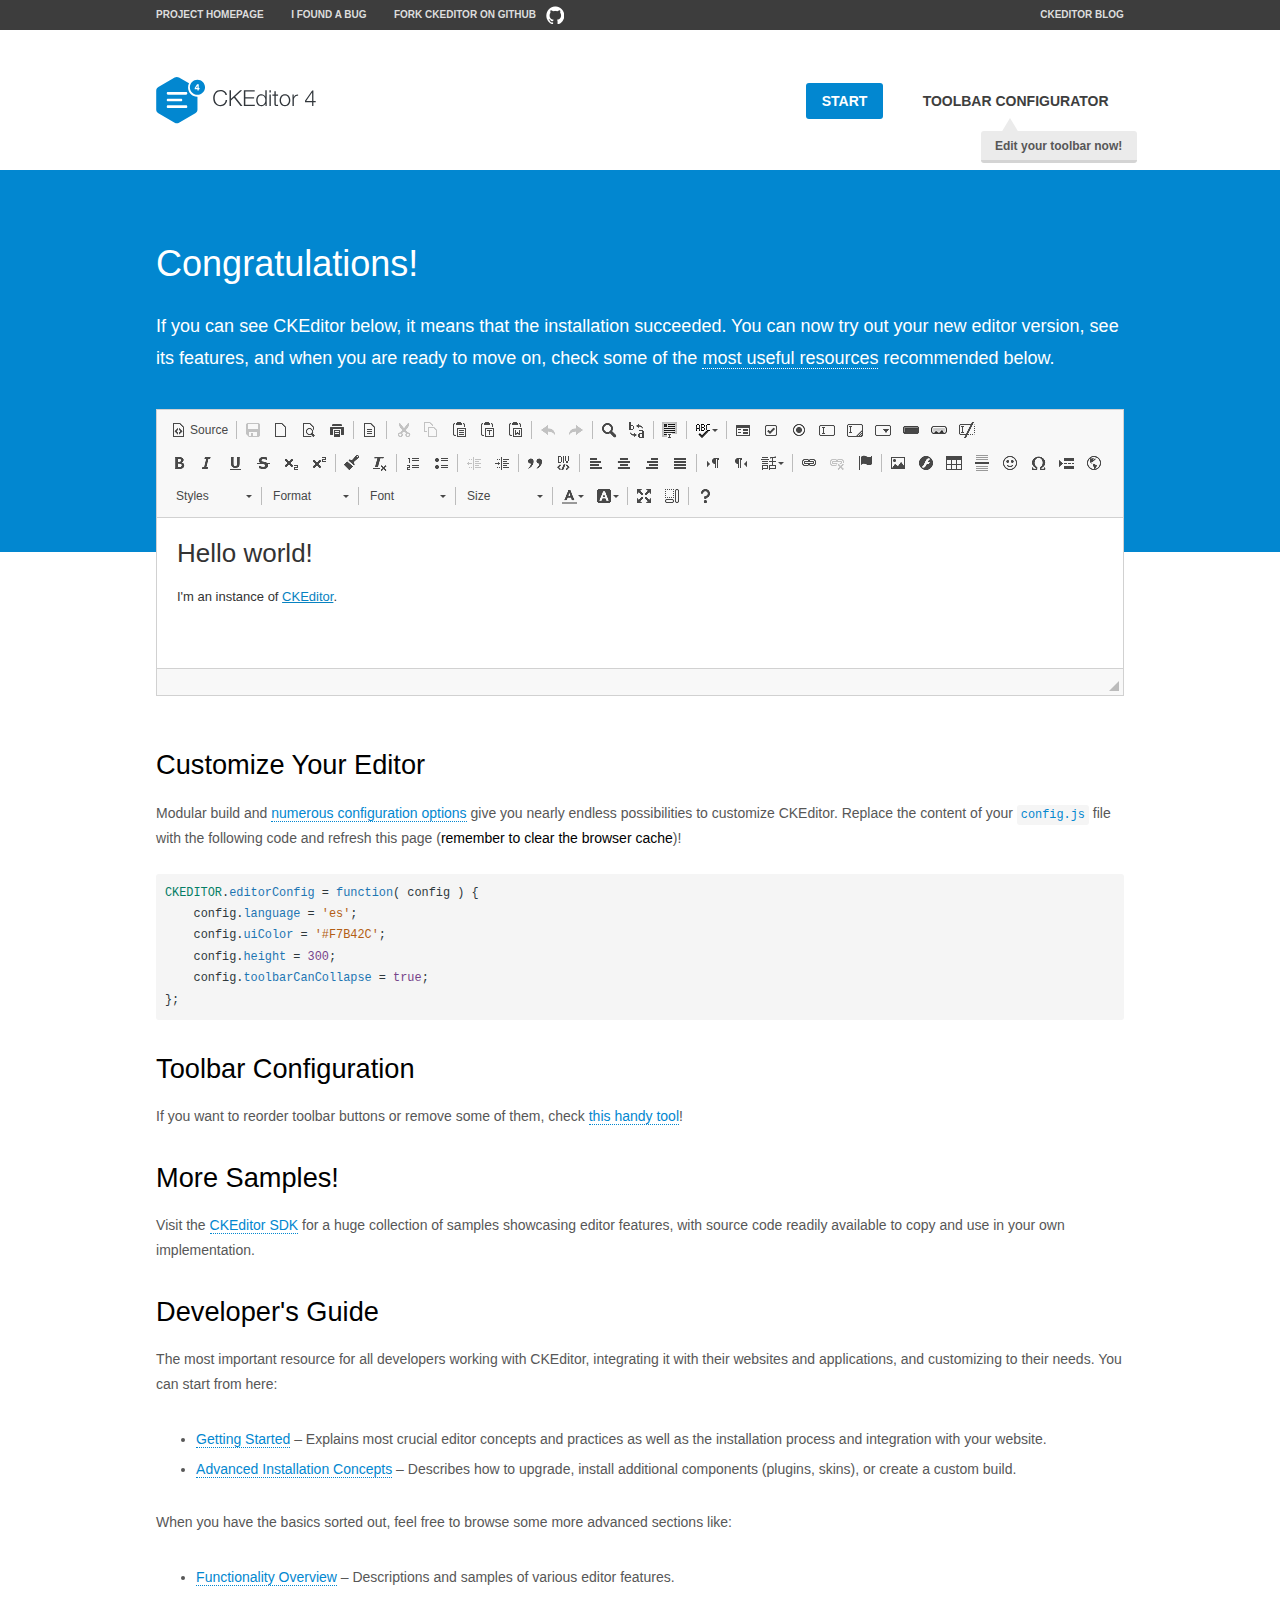
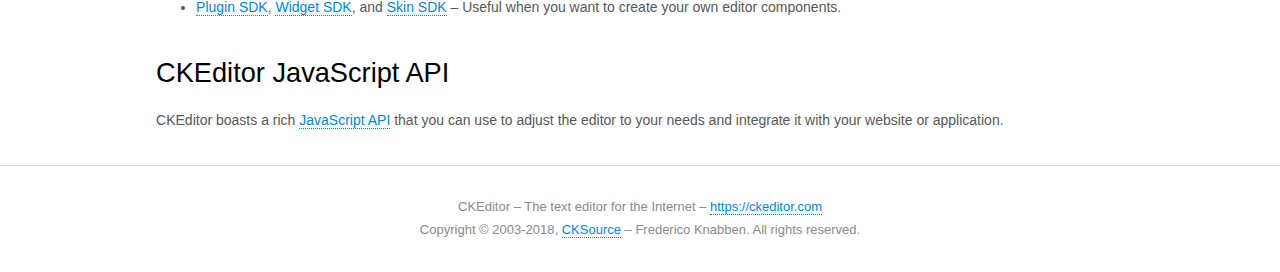
<file: assets/plugin/ckeditor/samples/index.html>
<!DOCTYPE html>
<!--
Copyright (c) 2003-2018, CKSource - Frederico Knabben. All rights reserved.
For licensing, see LICENSE.md or https://ckeditor.com/legal/ckeditor-oss-license
-->
<html>
<head>
	<meta charset="utf-8">
	<title>CKEditor Sample</title>
	<script src="../ckeditor.js"></script>
	<script src="js/sample.js"></script>
	<link rel="stylesheet" href="css/samples.css">
	<link rel="stylesheet" href="toolbarconfigurator/lib/codemirror/neo.css">
</head>
<body id="main">

<nav class="navigation-a">
	<div class="grid-container">
		<ul class="navigation-a-left grid-width-70">
			<li><a href="https://ckeditor.com/ckeditor-4/">Project Homepage</a></li>
			<li><a href="https://github.com/ckeditor/ckeditor-dev/issues">I found a bug</a></li>
			<li><a href="http://github.com/ckeditor/ckeditor-dev" class="icon-pos-right icon-navigation-a-github">Fork CKEditor on GitHub</a></li>
		</ul>
		<ul class="navigation-a-right grid-width-30">
			<li><a href="https://ckeditor.com/blog/">CKEditor Blog</a></li>
		</ul>
	</div>
</nav>

<header class="header-a">
	<div class="grid-container">
		<h1 class="header-a-logo grid-width-30">
			<a href="index.html"><img src="img/logo.svg" onerror="this.src='img/logo.png'; this.onerror=null;" alt="CKEditor Sample"></a>
		</h1>

		<nav class="navigation-b grid-width-70">
			<ul>
				<li><a href="index.html" class="button-a button-a-background">Start</a></li>
				<li><a href="toolbarconfigurator/index.html" class="button-a">Toolbar configurator <span class="balloon-a balloon-a-nw">Edit your toolbar now!</span></a></li>
			</ul>
		</nav>
	</div>
</header>

<main>
	<div class="adjoined-top">
		<div class="grid-container">
			<div class="content grid-width-100">
				<h1>Congratulations!</h1>
				<p>
					If you can see CKEditor below, it means that the installation succeeded.
					You can now try out your new editor version, see its features, and when you are ready to move on, check some of the <a href="#sample-customize">most useful resources</a> recommended below.
				</p>
			</div>
		</div>
	</div>
	<div class="adjoined-bottom">
		<div class="grid-container">
			<div class="grid-width-100">
				<div id="editor">
					<h1>Hello world!</h1>
					<p>I'm an instance of <a href="https://ckeditor.com">CKEditor</a>.</p>
				</div>
			</div>
		</div>
	</div>

	<div class="grid-container">
		<div class="content grid-width-100">
			<section id="sample-customize">
				<h2>Customize Your Editor</h2>
				<p>Modular build and <a href="https://docs.ckeditor.com/ckeditor4/docs/#!/guide/dev_configuration">numerous configuration options</a> give you nearly endless possibilities to customize CKEditor. Replace the content of your <code><a href="../config.js">config.js</a></code> file with the following code and refresh this page (<strong>remember to clear the browser cache</strong>)!</p>
		<pre class="cm-s-neo CodeMirror"><code><span style="padding-right: 0.1px;"><span class="cm-variable">CKEDITOR</span>.<span class="cm-property">editorConfig</span> <span class="cm-operator">=</span> <span class="cm-keyword">function</span>( <span class="cm-def">config</span> ) {</span>
<span style="padding-right: 0.1px;"><span class="cm-tab">	</span><span class="cm-variable-2">config</span>.<span class="cm-property">language</span> <span class="cm-operator">=</span> <span class="cm-string">'es'</span>;</span>
<span style="padding-right: 0.1px;"><span class="cm-tab">	</span><span class="cm-variable-2">config</span>.<span class="cm-property">uiColor</span> <span class="cm-operator">=</span> <span class="cm-string">'#F7B42C'</span>;</span>
<span style="padding-right: 0.1px;"><span class="cm-tab">	</span><span class="cm-variable-2">config</span>.<span class="cm-property">height</span> <span class="cm-operator">=</span> <span class="cm-number">300</span>;</span>
<span style="padding-right: 0.1px;"><span class="cm-tab">	</span><span class="cm-variable-2">config</span>.<span class="cm-property">toolbarCanCollapse</span> <span class="cm-operator">=</span> <span class="cm-atom">true</span>;</span>
<span style="padding-right: 0.1px;">};</span></code></pre>
			</section>

			<section>
				<h2>Toolbar Configuration</h2>
				<p>If you want to reorder toolbar buttons or remove some of them, check <a href="toolbarconfigurator/index.html">this handy tool</a>!</p>
			</section>

			<section>
				<h2>More Samples!</h2>
				<p>Visit the <a href="https://sdk.ckeditor.com">CKEditor SDK</a> for a huge collection of samples showcasing editor features, with source code readily available to copy and use in your own implementation.</p>
			</section>

			<section>
				<h2>Developer's Guide</h2>
				<p>The most important resource for all developers working with CKEditor, integrating it with their websites and applications, and customizing to their needs. You can start from here:</p>
				<ul>
					<li><a href="https://docs.ckeditor.com/ckeditor4/docs/#!/guide/dev_installation">Getting Started</a> &ndash; Explains most crucial editor concepts and practices as well as the installation process and integration with your website.</li>
					<li><a href="https://docs.ckeditor.com/ckeditor4/docs/#!/guide/dev_advanced_installation">Advanced Installation Concepts</a> &ndash; Describes how to upgrade, install additional components (plugins, skins), or create a custom build.</li>
				</ul>
					<p>When you have the basics sorted out, feel free to browse some more advanced sections like:</p>
				<ul>
					<li><a href="https://docs.ckeditor.com/ckeditor4/docs/#!/guide/dev_features">Functionality Overview</a> &ndash; Descriptions and samples of various editor features.</li>
					<li><a href="https://docs.ckeditor.com/ckeditor4/docs/#!/guide/plugin_sdk_intro">Plugin SDK</a>, <a href="https://docs.ckeditor.com/ckeditor4/docs/#!/guide/widget_sdk_intro">Widget SDK</a>, and <a href="https://docs.ckeditor.com/ckeditor4/docs/#!/guide/skin_sdk_intro">Skin SDK</a> &ndash; Useful when you want to create your own editor components.</li>
				</ul>
			</section>

			<section>
				<h2>CKEditor JavaScript API</h2>
				<p>CKEditor boasts a rich <a href="https://docs.ckeditor.com/ckeditor4/docs/#!/api">JavaScript API</a> that you can use to adjust the editor to your needs and integrate it with your website or application.</p>
			</section>
		</div>
	</div>
</main>

<footer class="footer-a grid-container">
	<div class="grid-container">
		<p class="grid-width-100">
			CKEditor &ndash; The text editor for the Internet &ndash; <a class="samples" href="https://ckeditor.com/">https://ckeditor.com</a>
		</p>
		<p class="grid-width-100" id="copy">
			Copyright &copy; 2003-2018, <a class="samples" href="https://cksource.com/">CKSource</a> &ndash; Frederico Knabben. All rights reserved.
		</p>
	</div>
</footer>
<script>
	initSample();
</script>

</body>
</html>
</file>
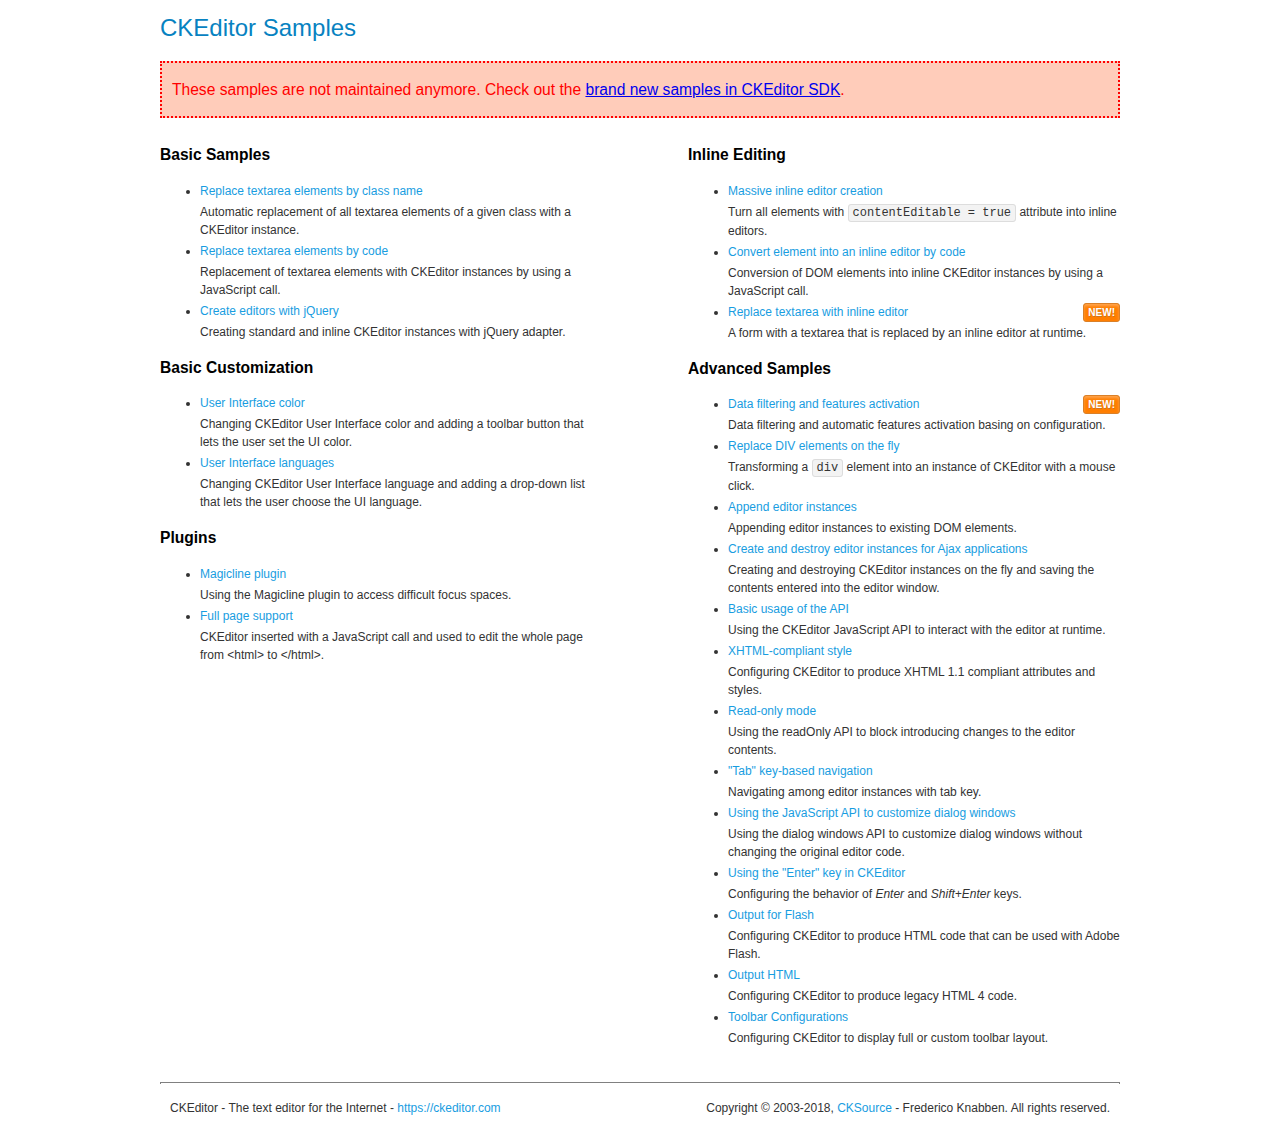
<file: assets/plugin/ckeditor/samples/old/index.html>
<!DOCTYPE html>
<!--
Copyright (c) 2003-2018, CKSource - Frederico Knabben. All rights reserved.
For licensing, see LICENSE.md or https://ckeditor.com/legal/ckeditor-oss-license
-->
<html>
<head>
	<meta charset="utf-8">
	<title>CKEditor Samples</title>
	<link rel="stylesheet" href="sample.css">
</head>
<body>
	<h1 class="samples">
		CKEditor Samples
	</h1>
	<div class="warning deprecated">
		These samples are not maintained anymore. Check out the <a href="https://sdk.ckeditor.com/">brand new samples in CKEditor SDK</a>.
	</div>
	<div class="twoColumns">
		<div class="twoColumnsLeft">
			<h2 class="samples">
				Basic Samples
			</h2>
			<dl class="samples">
				<dt><a class="samples" href="replacebyclass.html">Replace textarea elements by class name</a></dt>
				<dd>Automatic replacement of all textarea elements of a given class with a CKEditor instance.</dd>

				<dt><a class="samples" href="replacebycode.html">Replace textarea elements by code</a></dt>
				<dd>Replacement of textarea elements with CKEditor instances by using a JavaScript call.</dd>

				<dt><a class="samples" href="jquery.html">Create editors with jQuery</a></dt>
				<dd>Creating standard and inline CKEditor instances with jQuery adapter.</dd>
			</dl>

			<h2 class="samples">
				Basic Customization
			</h2>
			<dl class="samples">
				<dt><a class="samples" href="uicolor.html">User Interface color</a></dt>
				<dd>Changing CKEditor User Interface color and adding a toolbar button that lets the user set the UI color.</dd>

				<dt><a class="samples" href="uilanguages.html">User Interface languages</a></dt>
				<dd>Changing CKEditor User Interface language and adding a drop-down list that lets the user choose the UI language.</dd>
			</dl>


			<h2 class="samples">Plugins</h2>
<dl class="samples">
<dt><a class="samples" href="magicline/magicline.html">Magicline plugin</a></dt>
<dd>Using the Magicline plugin to access difficult focus spaces.</dd>

<dt><a class="samples" href="wysiwygarea/fullpage.html">Full page support</a></dt>
<dd>CKEditor inserted with a JavaScript call and used to edit the whole page from &lt;html&gt; to &lt;/html&gt;.</dd>
</dl>
		</div>
		<div class="twoColumnsRight">
			<h2 class="samples">
				Inline Editing
			</h2>
			<dl class="samples">
				<dt><a class="samples" href="inlineall.html">Massive inline editor creation</a></dt>
				<dd>Turn all elements with <code>contentEditable = true</code> attribute into inline editors.</dd>

				<dt><a class="samples" href="inlinebycode.html">Convert element into an inline editor by code</a></dt>
				<dd>Conversion of DOM elements into inline CKEditor instances by using a JavaScript call.</dd>

				<dt><a class="samples" href="inlinetextarea.html">Replace textarea with inline editor</a> <span class="new">New!</span></dt>
				<dd>A form with a textarea that is replaced by an inline editor at runtime.</dd>

				
			</dl>

			<h2 class="samples">
				Advanced Samples
			</h2>
			<dl class="samples">
				<dt><a class="samples" href="datafiltering.html">Data filtering and features activation</a> <span class="new">New!</span></dt>
				<dd>Data filtering and automatic features activation basing on configuration.</dd>

				<dt><a class="samples" href="divreplace.html">Replace DIV elements on the fly</a></dt>
				<dd>Transforming a <code>div</code> element into an instance of CKEditor with a mouse click.</dd>

				<dt><a class="samples" href="appendto.html">Append editor instances</a></dt>
				<dd>Appending editor instances to existing DOM elements.</dd>

				<dt><a class="samples" href="ajax.html">Create and destroy editor instances for Ajax applications</a></dt>
				<dd>Creating and destroying CKEditor instances on the fly and saving the contents entered into the editor window.</dd>

				<dt><a class="samples" href="api.html">Basic usage of the API</a></dt>
				<dd>Using the CKEditor JavaScript API to interact with the editor at runtime.</dd>

				<dt><a class="samples" href="xhtmlstyle.html">XHTML-compliant style</a></dt>
				<dd>Configuring CKEditor to produce XHTML 1.1 compliant attributes and styles.</dd>

				<dt><a class="samples" href="readonly.html">Read-only mode</a></dt>
				<dd>Using the readOnly API to block introducing changes to the editor contents.</dd>

				<dt><a class="samples" href="tabindex.html">"Tab" key-based navigation</a></dt>
				<dd>Navigating among editor instances with tab key.</dd>


				
<dt><a class="samples" href="dialog/dialog.html">Using the JavaScript API to customize dialog windows</a></dt>
<dd>Using the dialog windows API to customize dialog windows without changing the original editor code.</dd>

<dt><a class="samples" href="enterkey/enterkey.html">Using the &quot;Enter&quot; key in CKEditor</a></dt>
<dd>Configuring the behavior of <em>Enter</em> and <em>Shift+Enter</em> keys.</dd>

<dt><a class="samples" href="htmlwriter/outputforflash.html">Output for Flash</a></dt>
<dd>Configuring CKEditor to produce HTML code that can be used with Adobe Flash.</dd>

<dt><a class="samples" href="htmlwriter/outputhtml.html">Output HTML</a></dt>
<dd>Configuring CKEditor to produce legacy HTML 4 code.</dd>

<dt><a class="samples" href="toolbar/toolbar.html">Toolbar Configurations</a></dt>
<dd>Configuring CKEditor to display full or custom toolbar layout.</dd>

			</dl>
		</div>
	</div>
	<div id="footer">
		<hr>
		<p>
			CKEditor - The text editor for the Internet - <a class="samples" href="https://ckeditor.com/">https://ckeditor.com</a>
		</p>
		<p id="copy">
			Copyright &copy; 2003-2018, <a class="samples" href="https://cksource.com/">CKSource</a> - Frederico Knabben. All rights reserved.
		</p>
	</div>
</body>
</html>
</file>
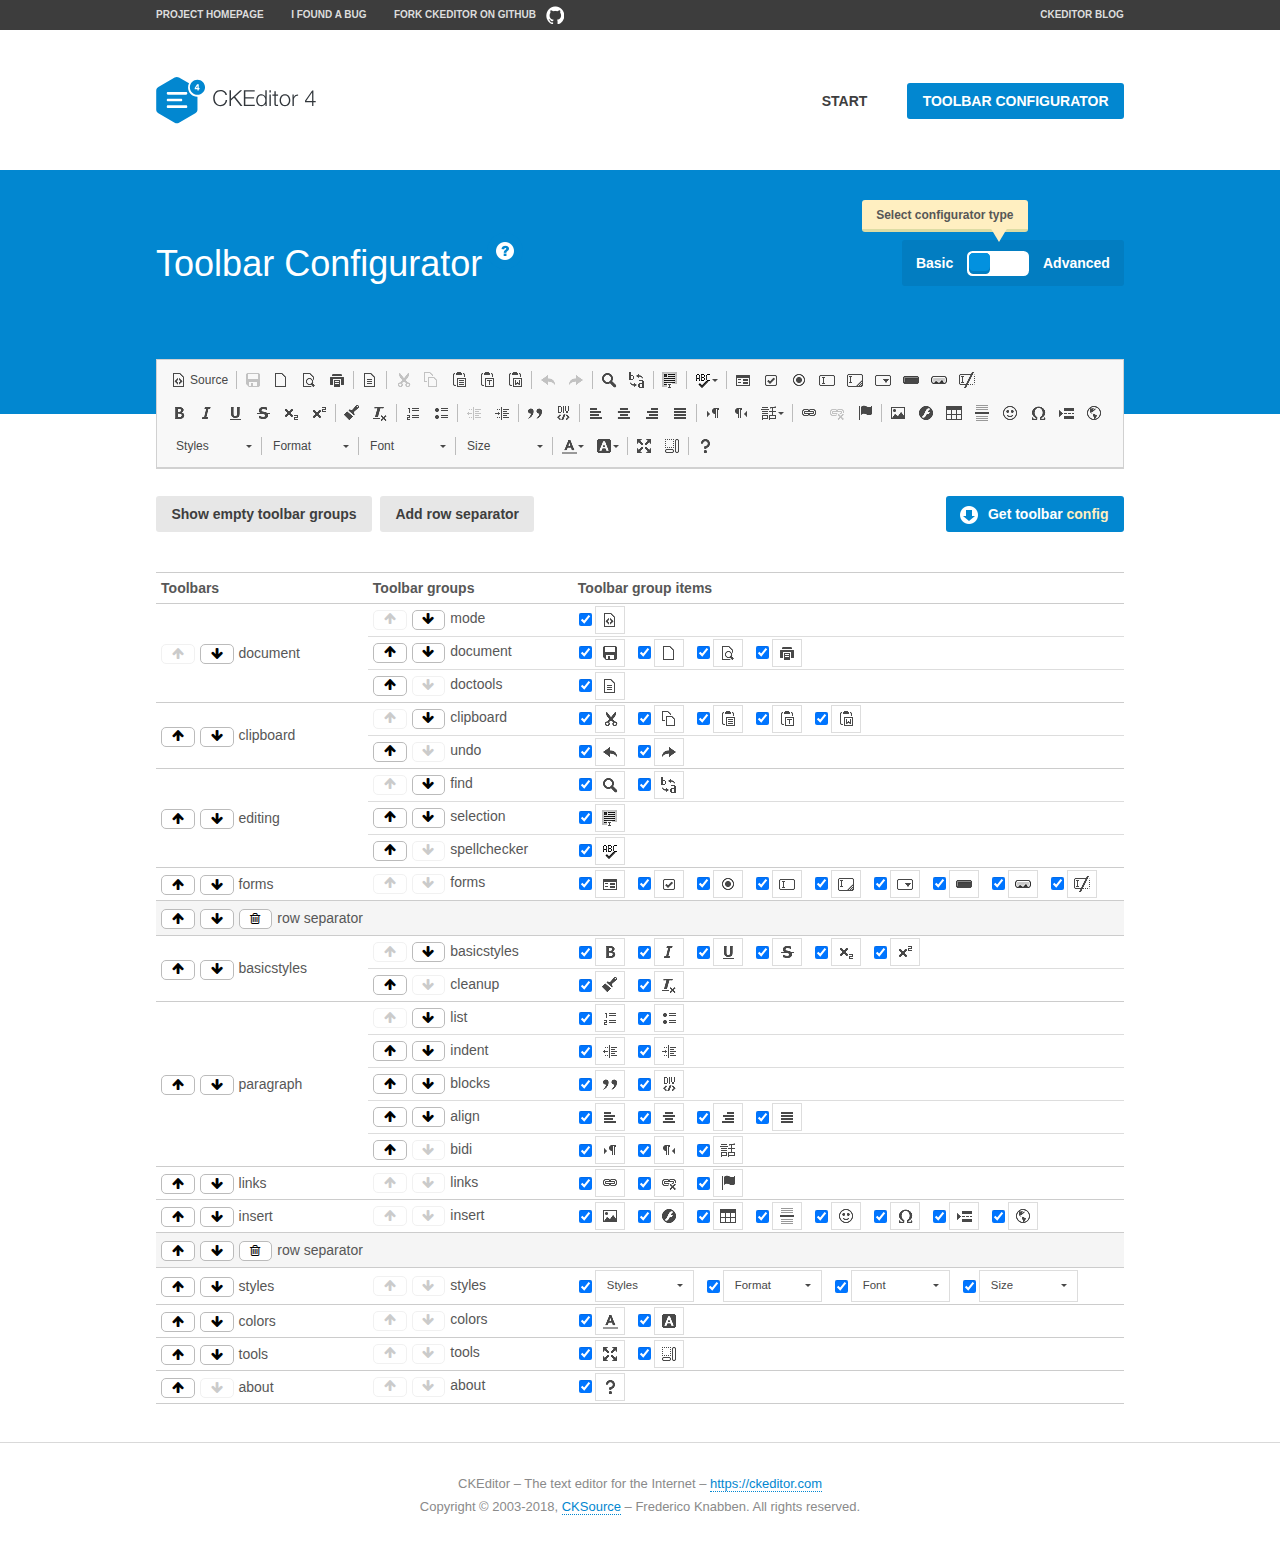
<file: assets/plugin/ckeditor/samples/toolbarconfigurator/index.html>
<!DOCTYPE html>
<!--
Copyright (c) 2003-2018, CKSource - Frederico Knabben. All rights reserved.
For licensing, see LICENSE.md or https://ckeditor.com/legal/ckeditor-oss-license
-->
<!--[if IE 8]><html class="ie8"><![endif]-->
<!--[if gt IE 8]><html><![endif]-->
<!--[if !IE]><!--><html><!--<![endif]-->
<head>
	<meta charset="utf-8">
	<title>Toolbar Configurator</title>
	<script src="../../ckeditor.js"></script>
	<script>
		if ( CKEDITOR.env.ie && CKEDITOR.env.version < 9 )
			CKEDITOR.tools.enableHtml5Elements( document );
	</script>
	<link rel="stylesheet" href="lib/codemirror/codemirror.css">
	<link rel="stylesheet" href="lib/codemirror/show-hint.css">
	<link rel="stylesheet" href="lib/codemirror/neo.css">
	<link rel="stylesheet" href="css/fontello.css">
	<link rel="stylesheet" href="../css/samples.css">
</head>
<body id="toolbar">

<nav class="navigation-a">
	<div class="grid-container">
		<ul class="navigation-a-left grid-width-70">
			<li><a href="https://ckeditor.com/ckeditor-4/">Project Homepage</a></li>
			<li><a href="https://github.com/ckeditor/ckeditor-dev/issues">I found a bug</a></li>
			<li><a href="http://github.com/ckeditor/ckeditor-dev" class="icon-pos-right icon-navigation-a-github">Fork CKEditor on GitHub</a></li>
		</ul>
		<ul class="navigation-a-right grid-width-30">
			<li><a href="https://ckeditor.com/blog/">CKEditor Blog</a></li>
		</ul>
	</div>
</nav>

<header class="header-a">
	<div class="grid-container">
		<h1 class="header-a-logo grid-width-30">
			<a href="../index.html"><img src="../img/logo.svg" onerror="this.src='../img/logo.png'; this.onerror=null;" alt="CKEditor Logo"></a>
		</h1>
		<nav class="navigation-b grid-width-70">
			<ul>
				<li><a href="../index.html"  class="button-a">Start</a></li>
				<li><a href="index.html"  class="button-a button-a-background">Toolbar configurator</a></li>
			</ul>
		</nav>
	</div>
</header>

<main>
	<div class="adjoined-top">
		<div class="grid-container">
			<div class="content grid-width-100">
				<div class="grid-container-nested">
					<h1 class="grid-width-60">
						Toolbar Configurator
						<a href="#help-content" type="button" title="Configurator help" id="help" class="button-a button-a-background button-a-no-text icon-pos-left icon-question-mark">Help</a>
					</h1>

					<div class="grid-width-40 grid-switch-magic">
						<div class="switch">
							<span class="balloon-a balloon-a-se">Select configurator type</span>
							<input type="radio" name="radio" data-num="1" id="radio-basic" />
							<input type="radio" name="radio" data-num="2" id="radio-advanced" />
							<label data-for="1" for="radio-basic">Basic</label>
							<span class="switch-inner">
								<span class="handler"></span>
							</span>
							<label data-for="2" for="radio-advanced">Advanced</label>
						</div>
					</div>
				</div>
			</div>
		</div>
	</div>
	<div class="adjoined-bottom">
		<div class="grid-container">
			<div class="grid-width-100">
				<div class="editors-container">
					<div id="editor-basic"></div>
					<div id="editor-advanced"></div>
				</div>
			</div>
		</div>
	</div>

	<div class="grid-container configurator">
		<div class="content grid-width-100">
			<div class="configurator">
				<div>
					<div id="toolbarModifierWrapper"></div>
				</div>
			</div>
		</div>
	</div>

	<div id="help-content">
		<div class="grid-container">
			<div class="grid-width-100">
				<h2>What Am I Doing Here?</h2>

				<div class="grid-container grid-container-nested">
					<div class="basic">
						<div class="grid-width-50">
							<p>Arrange <a href="https://docs.ckeditor.com/ckeditor4/docs/#!/api/CKEDITOR.config-cfg-toolbarGroups">toolbar groups</a>, toggle <a href="https://docs.ckeditor.com/ckeditor4/docs/#!/api/CKEDITOR.config-cfg-removeButtons">button visibility</a> according to your needs and get your toolbar configuration.</p>
							<p>You can replace the content of the <a href="../../config.js"><code>config.js</code></a> file with the generated configuration. If you already set some configuration options you will need to merge both configurations.</p>
						</div>
						<div class="grid-width-50">
							<p>Read more about different ways of <a href="https://docs.ckeditor.com/ckeditor4/docs/#!/guide/dev_configuration">setting configuration</a> and do not forget about <strong>clearing browser cache</strong>.</p>
							<p>Arranging toolbar groups is the recommended way of configuring the toolbar, but if you need more freedom you can use the <a href="#advanced">advanced configurator</a>.</p>
						</div>
					</div>
					<div class="advanced" style="display: none;">
						<div class="grid-width-50">
							<p>With this code editor you can edit your <a href="https://docs.ckeditor.com/ckeditor4/docs/#!/api/CKEDITOR.config-cfg-toolbar">toolbar configuration</a> live.</p>
							<p>You can replace the content of the <a href="../../config.js"><code>config.js</code></a> file with the generated configuration. If you already set some configuration options you will need to merge both configurations.</p>
						</div>
						<div class="grid-width-50">
							<p>Read more about different ways of <a href="https://docs.ckeditor.com/ckeditor4/docs/#!/guide/dev_configuration">setting configuration</a> and do not forget about <strong>clearing browser cache</strong>.</p>
						</div>
					</div>
				</div>

				<p class="grid-container grid-container-nested">
					<button type="button" class="help-content-close grid-width-100 button-a button-a-background">Got it. Let's play!</button>
				</p>
			</div>
		</div>
	</div>
</main>

<footer class="footer-a grid-container">
	<p class="grid-width-100">
		CKEditor &ndash; The text editor for the Internet &ndash; <a class="samples" href="https://ckeditor.com/">https://ckeditor.com</a>
	</p>
	<p class="grid-width-100" id="copy">
		Copyright &copy; 2003-2018, <a class="samples" href="https://cksource.com/">CKSource</a> &ndash; Frederico Knabben. All rights reserved.
	</p>
</footer>

<script src="lib/codemirror/codemirror.js"></script>
<script src="lib/codemirror/javascript.js"></script>
<script src="lib/codemirror/show-hint.js"></script>

<script src="js/fulltoolbareditor.js"></script>
<script src="js/abstracttoolbarmodifier.js"></script>
<script src="js/toolbarmodifier.js"></script>
<script src="js/toolbartextmodifier.js"></script>
<script src="../js/sf.js"></script>

<script>
	( function() {
		'use strict';

		var mode = ( window.location.hash.substr( 1 ) === 'advanced' ) ? 'advanced' : 'basic',
			configuratorSection = CKEDITOR.document.findOne( 'main > .grid-container.configurator' ),
			basicInstruction = CKEDITOR.document.findOne( '#help-content .basic' ),
			advancedInstruction = CKEDITOR.document.findOne( '#help-content .advanced' ),

			// Configurator mode switcher.
			modeSwitchBasic = CKEDITOR.document.getById( 'radio-basic' ),
			modeSwitchAdvanced = CKEDITOR.document.getById( 'radio-advanced' );

		// Initial setup
		function updateSwitcher() {
			if ( mode === 'advanced' ) {
				modeSwitchAdvanced.$.checked = true;
			} else {
				modeSwitchBasic.$.checked = true;
			}
		}

		updateSwitcher();

		CKEDITOR.document.getWindow().on( 'hashchange', function( e ) {
			var hash = window.location.hash.substr( 1 );
			if ( !( hash === 'advanced' || hash === 'basic' ) ) {
				return;
			}
			mode = hash;
			onToolbarsDone( mode );
		} );

		CKEDITOR.document.getWindow().on( 'resize', function() {
			updateToolbar( ( mode === 'basic' ? toolbarModifier : toolbarTextModifier )[ 'editorInstance' ] );
		} );

		function onRefresh( modifier ) {
			modifier = modifier || this;

			if ( mode === 'basic' && modifier instanceof ToolbarConfigurator.ToolbarTextModifier ) {
				return;
			}

			// CodeMirror container becomes visible, so we need to refresh and to avoid rendering problems.
			if ( mode === 'advanced' && modifier instanceof ToolbarConfigurator.ToolbarTextModifier ) {
				modifier.codeContainer.refresh();
			}

			updateToolbar( modifier.editorInstance );
		}

		function updateToolbar( editor ) {
			var editorContainer = editor.container;

			// Not always editor is loaded.
			if ( !editorContainer ) {
				return;
			}

			var displayStyle = editorContainer.getStyle( 'display' );

			editorContainer.setStyle( 'display', 'block' );

			var newHeight = editorContainer.getSize( 'height' );

			var newMarginTop = parseInt( editorContainer.getComputedStyle( 'margin-top' ), 10 );
			newMarginTop = ( isNaN( newMarginTop ) ? 0 : Number( newMarginTop ) );

			var newMarginBottom = parseInt( editorContainer.getComputedStyle( 'margin-bottom' ), 10 );
			newMarginBottom = ( isNaN( newMarginBottom ) ? 0 : Number( newMarginBottom ) );

			var result = newHeight + newMarginTop + newMarginBottom;

			editorContainer.setStyle( 'display', displayStyle );

			editor.container.getAscendant( 'div' ).setStyle( 'height', result + 'px' );
		}

		var toolbarModifier = new ToolbarConfigurator.ToolbarModifier( 'editor-basic' );

		var done = 0;
		toolbarModifier.init( onToolbarInit );
		toolbarModifier.onRefresh = onRefresh;

		CKEDITOR.document.getById( 'toolbarModifierWrapper' ).append( toolbarModifier.mainContainer );

		var toolbarTextModifier = new ToolbarConfigurator.ToolbarTextModifier( 'editor-advanced' );
		toolbarTextModifier.init( onToolbarInit );
		toolbarTextModifier.onRefresh = onRefresh;

		function onToolbarInit() {
			if ( ++done === 2 ) {
				onToolbarsDone();

				positionSticky.watch( CKEDITOR.document.findOne( '.toolbar' ), function() {
					return mode === 'advanced';
				} );
			}
		}

		function onToolbarsDone() {
			if ( mode === 'basic' ) {
				toggleModeBasic( false );
			} else {
				toggleModeAdvanced( false );
			}

			updateSwitcher();

			setTimeout( function() {
				CKEDITOR.document.findOne( '.editors-container' ).addClass( 'active' );
				CKEDITOR.document.findOne( '#toolbarModifierWrapper' ).addClass( 'active' );
			}, 200 );
		}

		CKEDITOR.document.getById( 'toolbarModifierWrapper' ).append( toolbarTextModifier.mainContainer );

		function toogleModeSwitch( onElement, offElement, onModifier, offModifier ) {
			onElement.addClass( 'fancy-button-active' );
			offElement.removeClass( 'fancy-button-active' );

			onModifier.showUI();
			offModifier.hideUI();
		}

		function toggleModeBasic( callOnRefresh ) {
			callOnRefresh = ( callOnRefresh !== false );
			mode = 'basic';
			window.location.hash = '#basic';
			toogleModeSwitch( modeSwitchBasic, modeSwitchAdvanced, toolbarModifier, toolbarTextModifier );

			configuratorSection.removeClass( 'freed-width' );
			basicInstruction.show();
			advancedInstruction.hide();

			callOnRefresh && onRefresh( toolbarModifier );
		}

		function toggleModeAdvanced( callOnRefresh ) {
			callOnRefresh = ( callOnRefresh !== false );
			mode = 'advanced';
			window.location.hash = '#advanced';
			toogleModeSwitch( modeSwitchAdvanced, modeSwitchBasic, toolbarTextModifier, toolbarModifier );

			configuratorSection.addClass( 'freed-width' );
			advancedInstruction.show();
			basicInstruction.hide();

			callOnRefresh && onRefresh( toolbarTextModifier );
		}

		modeSwitchBasic.on( 'click', toggleModeBasic );
		modeSwitchAdvanced.on( 'click', toggleModeAdvanced );

		//
		// Position:sticky for the toolbar.
		//

		// Will make elements behave like they were styled with position:sticky.
		var positionSticky = {
			// Store object: {
			// 		element: CKEDITOR.dom.element, // Element which will float.
			// 		placeholder: CKEDITOR.dom.element, // Placeholder which is place to prevent page bounce.
			// 		isFixed: boolean // Whether element float now.
			// }
			watched: [],

			active: [],

			staticContainer: null,

			init: function() {
				var element = CKEDITOR.dom.element.createFromHtml(
					'<div class="staticContainer">' +
						'<div class="grid-container" >' +
							'<div class="grid-width-100">' +
								'<div class="inner"></div>' +
							'</div>' +
						'</div>' +
					'</div>' );

				this.staticContainer = element.findOne( '.inner' );

				CKEDITOR.document.getBody().append( element );
			},

			watch: function( element, preventFunc ) {
				this.watched.push( {
					element: element,
					placeholder: new CKEDITOR.dom.element( 'div' ),
					isFixed: false,
					preventFunc: preventFunc
				} );
			},

			checkAll: function() {
				for ( var i = 0; i < this.watched.length; i++ ) {
					this.check( this.watched[ i ] );
				}
			},

			check: function( element ) {
				var isFixed = element.isFixed;
				var shouldBeFixed = this.shouldBeFixed( element );

				// Nothing to be done.
				if ( isFixed === shouldBeFixed ) {
					return;
				}

				var placeholder = element.placeholder;

				if ( isFixed ) {
					// Unfixing.

					element.element.insertBefore( placeholder );
					placeholder.remove();

					element.element.removeStyle( 'margin' );

					this.active.splice( CKEDITOR.tools.indexOf( this.active, element ), 1 );

				} else {
					// Fixing.
					placeholder.setStyle( 'width', element.element.getSize( 'width' ) + 'px' );
					placeholder.setStyle( 'height', element.element.getSize( 'height' ) + 'px' );
					placeholder.setStyle( 'margin-bottom', element.element.getComputedStyle( 'margin-bottom' ) );
					placeholder.setStyle( 'display', element.element.getComputedStyle( 'display' ) );
					placeholder.insertAfter( element.element );

					this.staticContainer.append( element.element );

					this.active.push( element );
				}

				element.isFixed = !element.isFixed;
			},

			shouldBeFixed: function( element ) {
				if ( element.preventFunc && element.preventFunc() ) {
					return false;
				}

				// If element is already fixed we are checking it's placeholder.
				var related = ( element.isFixed ? element.placeholder : element.element ),
					clientRect = related.$.getBoundingClientRect(),
					staticHeight = this.staticContainer.getSize('height' ),
					elemHeight = element.element.getSize( 'height' );

				if ( element.isFixed ) {
					return ( clientRect.top + elemHeight < staticHeight );
				} else {
					return ( clientRect.top < staticHeight );
				}
			}
		};

		positionSticky.init();

		CKEDITOR.document.getWindow().on( 'scroll',
			new CKEDITOR.tools.eventsBuffer( 100, positionSticky.checkAll, positionSticky ).input
		);

		// Make the toolbar sticky.
		positionSticky.watch( CKEDITOR.document.findOne( '.editors-container' ) );

		// Help button and help-content.
		( function() {
			var helpButton = CKEDITOR.document.getById( 'help' ),
				helpContent = CKEDITOR.document.getById( 'help-content' );

			// Don't show help button on IE8 because it's unsupported by Pico Modal.
			if ( CKEDITOR.env.ie && CKEDITOR.env.version == 8 ) {
				helpButton.hide();
			} else {
				// Display help modal when the button is clicked.
				helpButton.on( 'click', function( evt ) {
					SF.modal( {
						// Clone modal content from DOM.
						content: helpContent.getHtml(),

						afterCreate: function( modal ) {
							// Enable modal content button to close the modal.
							new CKEDITOR.dom.element( modal.modalElem() ).findOne( '.help-content-close' ).once( 'click', modal.close );
						}
					} ).show();
				} );
			}
		} )();
	} )();
</script>
</body>
</html>
</file>
<file: assets/plugin/ckeditor/samples/css/samples.css>
/**
 * @license Copyright (c) 2003-2018, CKSource - Frederico Knabben. All rights reserved.
 * For licensing, see LICENSE.md or https://ckeditor.com/legal/ckeditor-oss-license
 */
@media (max-width: 900px) {
  .global-is-mobile-hidden {
    display: none !important;
  }
}
article,
aside,
details,
figcaption,
figure,
footer,
header,
hgroup,
main,
menu,
nav,
section {
  display: block;
}
body,
html {
  margin: 0;
  padding: 0;
  font: 16px / 1.8 Arial, 'Helvetica Neue', Helvetica, sans-serif;
  font-weight: 300;
  color: #575757;
}
.grid-width-10 {
  width: 10%;
}
.grid-width-20 {
  width: 20%;
}
.grid-width-30 {
  width: 30%;
}
.grid-width-40 {
  width: 40%;
}
.grid-width-50 {
  width: 50%;
}
.grid-width-60 {
  width: 60%;
}
.grid-width-70 {
  width: 70%;
}
.grid-width-80 {
  width: 80%;
}
.grid-width-90 {
  width: 90%;
}
.grid-width-100 {
  width: 100%;
}
@media (max-width: 900px) {
  .grid-width-10,
  .grid-width-20,
  .grid-width-30,
  .grid-width-40,
  .grid-width-50,
  .grid-width-60,
  .grid-width-70,
  .grid-width-80,
  .grid-width-90,
  .grid-width-100 {
    width: 100%;
  }
}
*[class*="grid-width"] {
  -webkit-box-sizing: border-box;
  -moz-box-sizing: border-box;
  box-sizing: border-box;
  padding-left: 4%;
  padding-right: 4%;
  float: left;
}
*[class*="grid-width"]:after,
.grid-container:after,
*[class*="grid-width"]:before,
.grid-container:before {
  content: '';
  display: block;
  overflow: hidden;
  visibility: hidden;
  font-size: 0;
  line-height: 0;
  width: 0;
  height: 0;
}
*[class*="grid-width"]:after,
.grid-container:after {
  clear: both;
}
.grid-container {
  -webkit-box-sizing: border-box;
  -moz-box-sizing: border-box;
  box-sizing: border-box;
  margin-left: auto;
  margin-right: auto;
}
.grid-container-nested *[class*="grid-width"]:first-child {
  padding-left: 0;
}
.grid-container-nested *[class*="grid-width"]:last-child {
  padding-right: 0;
}
@media (max-width: 900px) {
  .grid-container-nested *[class*="grid-width"]:first-child {
    padding-left: 4%;
  }
  .grid-container-nested *[class*="grid-width"]:last-child {
    padding-right: 4%;
  }
}
.header-a {
  min-height: 140px;
  overflow: hidden;
}
.header-a .header-a-logo {
  margin: 40px 0 0;
}
@media (max-width: 900px) {
  .header-a .header-a-logo {
    text-align: center;
  }
}
.header-a .header-a-logo img {
  border: transparent;
}
.navigation-a {
  height: 30px;
  background: #3D3D3D;
  position: absolute;
  left: 0;
  right: 0;
  top: 0;
  padding: 0;
  overflow: hidden;
}
@media (max-width: 900px) {
  .navigation-a {
    text-align: center;
  }
}
.navigation-a ul {
  list-style: none;
  margin: 0;
  overflow: hidden;
}
.navigation-a ul li,
.navigation-a ul li a {
  display: inline-block;
}
@media (max-width: 900px) {
  .navigation-a ul {
    width: auto;
    text-overflow: ellipsis;
    white-space: nowrap;
    display: inline-block;
    float: none;
  }
  .navigation-a ul:before,
  .navigation-a ul:after {
    display: none;
  }
}
.navigation-a ul.navigation-a-left {
  text-align: left;
}
@media (max-width: 900px) {
  .navigation-a ul.navigation-a-left {
    padding-right: 0;
  }
}
.navigation-a ul.navigation-a-right {
  text-align: right;
}
@media (max-width: 900px) {
  .navigation-a ul.navigation-a-right {
    padding-left: 23px;
  }
}
.navigation-a ul li + li {
  margin-left: 23px;
}
.navigation-a ul li a {
  font-size: 10px;
  font-size: 0.625rem;
  line-height: 18px;
  line-height: 1.13rem;
  line-height: 30px;
  float: left;
  color: #ddd;
  font-weight: bold;
  text-decoration: none;
  text-transform: uppercase;
}
.navigation-a ul li a:hover {
  cursor: pointer;
  color: #fff;
}
.icon-navigation-a-github:before,
.icon-navigation-a-github:after {
  background-image: url("[data-uri]");
}
.navigation-b {
  text-align: right;
  margin: 52px 0 0;
  overflow: visible;
}
@media (max-width: 900px) {
  .navigation-b {
    text-align: center;
    margin-top: 20px;
    padding: 0;
  }
}
.navigation-b ul {
  padding: 0;
  list-style: none;
  margin: 0;
  overflow: visible;
}
.navigation-b ul li,
.navigation-b ul li a {
  display: inline-block;
}
@media (max-width: 900px) {
  .navigation-b ul {
    display: table;
    width: 100%;
    padding-bottom: 1.5em;
  }
}
@media (max-width: 900px) {
  .navigation-b ul li {
    display: table-row;
  }
}
.navigation-b ul li + li {
  margin-left: 20px;
}
@media (max-width: 900px) {
  .navigation-b ul li + li {
    margin-left: 0;
  }
}
.navigation-b ul li a {
  -webkit-box-sizing: border-box;
  -moz-box-sizing: border-box;
  box-sizing: border-box;
  text-transform: uppercase;
  text-decoration: none;
  outline: none;
}
@media (max-width: 900px) {
  .navigation-b ul li a {
    width: 100%;
    -webkit-border-radius: 0;
    -webkit-background-clip: padding-box;
    -moz-border-radius: 0;
    -moz-background-clip: padding;
    border-radius: 0;
    background-clip: padding-box;
  }
}
.footer-a {
  font-size: 13px;
  font-size: 0.8125rem;
  line-height: 23.4px;
  line-height: 1.46rem;
  padding-top: 2.25em;
  padding-bottom: 2.25em;
  overflow: hidden;
  color: #8a8a8a;
}
.footer-a a {
  color: #0287D0;
  text-decoration: none;
  border-bottom: 1px dotted #0287D0;
}
.footer-a a:hover {
  color: #0277b7;
}
.footer-a p {
  margin: 0;
  display: inline-block;
  text-align: center;
}
.content {
  font-size: 14px;
  font-size: 0.875rem;
  line-height: 25.2px;
  line-height: 1.57rem;
  overflow: hidden;
  padding-top: 1.5em;
  padding-bottom: 1.5em;
}
.content p {
  margin: 0.75em 0;
}
.content ul,
.content ol,
.content pre,
.content blockquote,
.content textarea:not([class^="cke"]),
.content .cke {
  margin: 1.875em 0;
}
.content code,
.content kbd {
  -webkit-border-radius: 3px;
  -webkit-background-clip: padding-box;
  -moz-border-radius: 3px;
  -moz-background-clip: padding;
  border-radius: 3px;
  background-clip: padding-box;
  padding: 3px 4px;
}
.content pre,
.content code,
.content kbd,
.content blockquote {
  background: #f5f5f5;
}
.content blockquote,
.content pre {
  background: none;
  border-left: 4px solid #0287D0;
  padding: 1.5em 2.25em;
}
.content p a,
.content ul a,
.content ol a,
.content blockquote a,
.content h1 a,
.content h2 a,
.content h3 a,
.content h4 a,
.content h5 a {
  color: #0287D0;
  text-decoration: none;
  border-bottom: 1px dotted #0287D0;
}
.content p a:hover,
.content ul a:hover,
.content ol a:hover,
.content blockquote a:hover,
.content h1 a:hover,
.content h2 a:hover,
.content h3 a:hover,
.content h4 a:hover,
.content h5 a:hover {
  color: #0277b7;
}
.content h1,
.content h2,
.content h3,
.content h4,
.content h5 {
  color: #000;
  font-weight: 100;
}
.content h1 code,
.content h2 code,
.content h3 code,
.content h4 code,
.content h5 code,
.content h1 kbd,
.content h2 kbd,
.content h3 kbd,
.content h4 kbd,
.content h5 kbd {
  font-size: inherit;
}
.content h1 a.content-heading-anchor,
.content h2 a.content-heading-anchor,
.content h3 a.content-heading-anchor,
.content h4 a.content-heading-anchor,
.content h5 a.content-heading-anchor {
  font-weight: 100;
  vertical-align: middle;
  opacity: 0;
  border: 0;
}
.content h1:hover a.content-heading-anchor,
.content h2:hover a.content-heading-anchor,
.content h3:hover a.content-heading-anchor,
.content h4:hover a.content-heading-anchor,
.content h5:hover a.content-heading-anchor {
  opacity: 1;
}
.content h1:target a,
.content h2:target a,
.content h3:target a,
.content h4:target a,
.content h5:target a {
  -webkit-animation: targetLinkOpacity 0.5s linear alternate;
  -moz-animation: targetLinkOpacity 0.5s linear alternate;
  -o-animation: targetLinkOpacity 0.5s linear alternate;
  animation: targetLinkOpacity 0.5s linear alternate;
  opacity: 1;
}
.content input,
.content select,
.content textarea:not([class^="cke"]) {
  -webkit-border-radius: 3px;
  -webkit-background-clip: padding-box;
  -moz-border-radius: 3px;
  -moz-background-clip: padding;
  border-radius: 3px;
  background-clip: padding-box;
  -webkit-box-shadow: inset 0 1px 1px rgba(0, 0, 0, 0.08);
  -moz-box-shadow: inset 0 1px 1px rgba(0, 0, 0, 0.08);
  box-shadow: inset 0 1px 1px rgba(0, 0, 0, 0.08);
  font: inherit;
  color: inherit;
  border: 1px solid #D9D9D9;
  padding: .2em .5em;
}
.content input:focus,
.content select:focus,
.content textarea:not([class^="cke"]):focus {
  border-color: #66afe9;
  outline: 0;
  -webkit-box-shadow: inset 0 1px 1px rgba(0, 0, 0, 0.08), 0 0 8px #93c6ef;
  -moz-box-shadow: inset 0 1px 1px rgba(0, 0, 0, 0.08), 0 0 8px #93c6ef;
  box-shadow: inset 0 1px 1px rgba(0, 0, 0, 0.08), 0 0 8px #93c6ef;
}
.content abbr {
  border-bottom: 1px dotted #666;
  cursor: pointer;
}
.content blockquote {
  font-style: italic;
  font-family: Georgia, Times, "Times New Roman", serif;
  font-size: 16px;
  font-size: 1rem;
  line-height: 28.8px;
  line-height: 1.8rem;
}
.content em {
  font-style: italic;
}
.content h1 {
  font-size: 36px;
  font-size: 2.25rem;
  line-height: 64.8px;
  line-height: 4.05rem;
  margin: 1.125em 0 0;
}
.content h2 {
  font-size: 27.2px;
  font-size: 1.7rem;
  line-height: 48.96px;
  line-height: 3.06rem;
  margin: 0.9em 0 0;
}
.content h3 {
  font-size: 24px;
  font-size: 1.5rem;
  line-height: 43.2px;
  line-height: 2.7rem;
  font-weight: 500;
  margin: 0.75em 0 0;
}
.content h4 {
  font-size: 19.2px;
  font-size: 1.2rem;
  line-height: 34.56px;
  line-height: 2.16rem;
  font-weight: 500;
  margin: 0.75em 0 0;
}
.content h5 {
  font-size: 17.6px;
  font-size: 1.1rem;
  line-height: 31.68px;
  line-height: 1.98rem;
  font-weight: 500;
  margin: 0.75em 0 0;
}
.content hr {
  border: 0;
  border-top: 4px solid #D9D9D9;
  margin: 1.5em 0;
}
.content input[type="text"] {
  height: 1.8em;
  line-height: 1.8em;
}
.content input[type="button"] {
  -webkit-appearance: button;
  -moz-appearance: button;
  appearance: button;
}
.content kbd {
  font-size: 12px;
  font-size: 0.75rem;
  line-height: 21.6px;
  line-height: 1.35rem;
  font-family: Arial, 'Helvetica Neue', Helvetica, sans-serif;
  padding: 2px 6px;
  -webkit-box-shadow: 0 0 4px #fff inset, 0 2px 0 #D9D9D9;
  -moz-box-shadow: 0 0 4px #fff inset, 0 2px 0 #D9D9D9;
  box-shadow: 0 0 4px #fff inset, 0 2px 0 #D9D9D9;
}
.content p img {
  vertical-align: middle;
}
.content p pre {
  padding: 1.5em;
}
.content pre {
  padding: 0;
  border: 0;
  tab-size: 4;
  -o-tab-size: 4;
  -moz-tab-size: 4;
}
.content pre,
.content code {
  font-size: 11.89px;
  font-size: 0.743rem;
  line-height: 21.4px;
  line-height: 1.34rem;
  font-family: Consolas, Menlo, Monaco, Lucida Console, Liberation Mono, DejaVu Sans Mono, Bitstream Vera Sans Mono, Courier New, monospace, serif;
}
.content pre a,
.content code a {
  border: 0;
}
.content pre code {
  padding: 0.75em;
  display: block;
}
.content strong {
  color: #000;
}
.content ul ul,
.content ol ul,
.content ul ol,
.content ol ol {
  margin: 0.75em 0;
}
.content ul li,
.content ol li {
  font-size: 14px;
  font-size: 0.875rem;
  line-height: 30.24px;
  line-height: 1.89rem;
}
.content textarea:not([class^="cke"]) {
  width: 100%;
}
.content div.todo {
  border: 2px dotted #444;
  padding: 10px;
  margin: 60px 0 10px 0;
  /* Remove me some day */
}
.content div.todo:before {
  content: "TODO";
  font-weight: bold;
}
body a.button-a,
body button.button-a,
body input.button-a {
  -webkit-border-radius: 3px;
  -webkit-background-clip: padding-box;
  -moz-border-radius: 3px;
  -moz-background-clip: padding;
  border-radius: 3px;
  background-clip: padding-box;
  font-size: 14px;
  font-size: 0.875rem;
  line-height: 25.2px;
  line-height: 1.57rem;
  height: 36px;
  line-height: 36px;
  padding: 0 1.1em;
  font-weight: 700;
  color: #3e3e3e;
  white-space: nowrap;
  text-decoration: none;
  display: inline-block;
  cursor: pointer;
  border: 0;
  vertical-align: middle;
  margin: 1px 0;
  background: transparent;
}
body a.button-a.icon-pos-left,
body button.button-a.icon-pos-left,
body input.button-a.icon-pos-left {
  padding-left: .8em;
}
body a.button-a.icon-pos-right,
body button.button-a.icon-pos-right,
body input.button-a.icon-pos-right {
  padding-right: .8em;
}
body a.button-a.button-a-no-text,
body button.button-a.button-a-no-text,
body input.button-a.button-a-no-text {
  -webkit-border-radius: 100px;
  -webkit-background-clip: padding-box;
  -moz-border-radius: 100px;
  -moz-background-clip: padding;
  border-radius: 100px;
  background-clip: padding-box;
  width: 36px;
  padding: 0;
  text-indent: -999px;
  overflow: hidden;
  position: relative;
  text-align: center;
}
body a.button-a.button-a-no-text:before,
body button.button-a.button-a-no-text:before,
body input.button-a.button-a-no-text:before {
  position: absolute;
  left: 50%;
  top: 50%;
  margin: -9px 0 0 -9px;
}
@media (max-width: 900px) {
  body a.button-a.button-a-mobile-collapsed,
  body button.button-a.button-a-mobile-collapsed,
  body input.button-a.button-a-mobile-collapsed {
    -webkit-border-radius: 100px;
    -webkit-background-clip: padding-box;
    -moz-border-radius: 100px;
    -moz-background-clip: padding;
    border-radius: 100px;
    background-clip: padding-box;
    width: 36px;
    padding: 0;
    text-indent: -999px;
    overflow: hidden;
    position: relative;
    text-align: center;
  }
  body a.button-a.button-a-mobile-collapsed:before,
  body button.button-a.button-a-mobile-collapsed:before,
  body input.button-a.button-a-mobile-collapsed:before {
    position: absolute;
    left: 50%;
    top: 50%;
    margin: -9px 0 0 -9px;
  }
  body a.button-a.button-a-mobile-collapsed:before,
  body button.button-a.button-a-mobile-collapsed:before,
  body input.button-a.button-a-mobile-collapsed:before {
    position: absolute;
    left: 50%;
    top: 50%;
    margin: -9px 0 0 -9px;
  }
}
body a.button-a:active,
body button.button-a:active,
body input.button-a:active,
body a.button-a:hover,
body button.button-a:hover,
body input.button-a:hover {
  color: #fff;
  background: #0277b7;
}
body a.button-a:focus,
body button.button-a:focus,
body input.button-a:focus {
  border-color: #66afe9;
  outline: 0;
  -webkit-box-shadow: inset 0 1px 1px rgba(0, 0, 0, 0.075), 0 0 8px #93c6ef;
  -moz-box-shadow: inset 0 1px 1px rgba(0, 0, 0, 0.075), 0 0 8px #93c6ef;
  box-shadow: inset 0 1px 1px rgba(0, 0, 0, 0.075), 0 0 8px #93c6ef;
}
body a.button-a-soft,
body button.button-a-soft,
body input.button-a-soft {
  background: #e7e7e7;
}
body a.button-a-soft:active,
body button.button-a-soft:active,
body input.button-a-soft:active,
body a.button-a-soft:hover,
body button.button-a-soft:hover,
body input.button-a-soft:hover {
  color: #3e3e3e;
  background: #cecece;
}
body a.button-a-background,
body button.button-a-background,
body input.button-a-background,
body a.navigation-b ul li a:hover,
body button.navigation-b ul li a:hover,
body input.navigation-b ul li a:hover {
  color: #fff;
  background: #0287D0;
}
body a.button-a-background:active,
body button.button-a-background:active,
body input.button-a-background:active,
body a.button-a-background:hover,
body button.button-a-background:hover,
body input.button-a-background:hover,
body a.navigation-b ul li a:hover:active,
body button.navigation-b ul li a:hover:active,
body input.navigation-b ul li a:hover:active,
body a.navigation-b ul li a:hover:hover,
body button.navigation-b ul li a:hover:hover,
body input.navigation-b ul li a:hover:hover {
  color: #fff;
  background: #0277b7;
}
.balloon-a {
  font-size: 12px;
  font-size: 0.75rem;
  line-height: 21.6px;
  line-height: 1.35rem;
  -webkit-border-radius: 3px;
  -webkit-background-clip: padding-box;
  -moz-border-radius: 3px;
  -moz-background-clip: padding;
  border-radius: 3px;
  background-clip: padding-box;
  border-bottom: 3px solid #d4d4d4;
  background: #ebebeb;
  display: inline-block;
  white-space: nowrap;
  padding: .4em 1.2em .2em;
  font-weight: 700;
  position: relative;
  z-index: 1000;
  text-transform: none;
  color: #575757;
}
.balloon-a:hover {
  color: #575757;
}
.balloon-a:before {
  content: '';
  width: 0;
  height: 0;
  border-style: solid;
  position: absolute;
}
.balloon-a-ne:before,
.balloon-a-nw:before {
  top: -13px;
  border-width: 0 9px 15.6px 9px;
  border-color: transparent transparent #ebebeb transparent;
}
.balloon-a-se:before,
.balloon-a-sw:before {
  bottom: -13px;
  border-width: 15.6px 9px 0 9px;
  border-color: #ebebeb transparent transparent transparent;
}
.balloon-a-nw:before,
.balloon-a-sw:before {
  left: 20px;
}
.balloon-a-ne:before,
.balloon-a-se:before {
  right: 20px;
}
.icon-pos-left:before,
.icon-pos-right:after {
  content: '';
  display: inline-block;
  width: 18px;
  height: 18px;
  vertical-align: middle;
  background-repeat: no-repeat;
}
.icon-pos-left:before {
  margin-right: 10px;
}
.icon-pos-right:after {
  margin-left: 10px;
}
.icon-download:before,
.icon-download:after {
  background-image: url("[data-uri]");
}
.icon-question-mark:before,
.icon-question-mark:after {
  background-image: url("[data-uri]");
}
.icon-close:before,
.icon-close:after {
  background-image: url("[data-uri]");
}
.ie8 .switch > * {
  vertical-align: middle;
}
.ie8 .switch input[type="radio"] {
  margin: 0 0.25em;
  display: inline-block;
}
.ie8 .switch label {
  margin-left: 0 !important;
  margin-right: 0 !important;
}
.ie8 .switch label[data-for="1"] {
  float: left;
}
.ie8 .switch label[data-for="2"] {
  float: right;
}
.ie8 .switch .switch-inner {
  display: none;
}
.switch {
  font-size: 14px;
  font-size: 0.875rem;
  line-height: 25.2px;
  line-height: 1.57rem;
  font-weight: bold;
  background-color: #0287D0;
  overflow: hidden;
  display: inline-block;
  padding: 0.75em 0.25em;
  color: #fff;
  -webkit-border-radius: 3px;
  -webkit-background-clip: padding-box;
  -moz-border-radius: 3px;
  -moz-background-clip: padding;
  border-radius: 3px;
  background-clip: padding-box;
  position: relative;
}
.switch input[type="radio"] {
  display: none;
}
.switch label {
  position: relative;
  z-index: 2;
  float: left;
  cursor: pointer;
  padding: 0 0.75em;
}
.switch label:hover {
  text-decoration: underline;
}
.switch .switch-inner {
  float: left;
  background-color: #FFF;
  height: 1.5em;
  width: 4.125em;
  padding: 2px;
  margin: 0 0.25em;
  -webkit-border-radius: 5.5px;
  -webkit-background-clip: padding-box;
  -moz-border-radius: 5.5px;
  -moz-background-clip: padding;
  border-radius: 5.5px;
  background-clip: padding-box;
}
.switch .switch-inner .handler {
  overflow: hidden;
  position: relative;
  display: block;
  height: 1.5em;
  width: 1.5em;
  background: #027dc1;
  -webkit-border-radius: 4.5px;
  -webkit-background-clip: padding-box;
  -moz-border-radius: 4.5px;
  -moz-background-clip: padding;
  border-radius: 4.5px;
  background-clip: padding-box;
}
.switch .switch-inner .handler:before {
  content: '';
  display: block;
  position: absolute;
  top: 0;
  right: 0;
  bottom: 3px;
  left: 0;
  background-color: #0291df;
  -webkit-border-bottom-left-radius: 4.5px;
  -moz-border-radius-bottomleft: 4.5px;
  border-bottom-left-radius: 4.5px;
  -webkit-border-bottom-right-radius: 4.5px;
  -webkit-background-clip: padding-box;
  -moz-border-radius-bottomright: 4.5px;
  -moz-background-clip: padding;
  border-bottom-right-radius: 4.5px;
  background-clip: padding-box;
}
.switch:hover .switch-inner .handler:before {
  background: #029ef3;
}
.switch input[data-num="2"]:checked ~ .switch-inner > .handler {
  margin-left: auto;
}
.switch input[data-num="2"]:checked ~ label[data-for="1"] {
  padding-right: 5.125em;
  margin-right: -4.375em;
}
.switch input[data-num="1"]:checked ~ label[data-for="2"] {
  padding-left: 5.125em;
  margin-left: -4.375em;
}
.toggler {
  -webkit-user-select: none;
  -moz-user-select: none;
  -ms-user-select: none;
  user-select: none;
}
.toggler label {
  cursor: pointer;
}
.toggler [data-collapse] {
  display: inherit;
}
.toggler [data-expand] {
  display: none;
}
.toggler.collapsed [data-collapse] {
  display: none;
}
.toggler.collapsed [data-expand] {
  display: inherit;
}
.toggler-container {
  overflow: hidden;
}
.toggler-container.collapsed {
  height: 0;
}
.icon-toggler-expanded:before,
.icon-toggler-collapsed:before,
.icon-toggler-expanded:after,
.icon-toggler-collapsed:after {
  background-image: url("[data-uri]");
}
.icon-toggler-expanded.icon-light:before,
.icon-toggler-collapsed.icon-light:before,
.icon-toggler-expanded.icon-light:after,
.icon-toggler-collapsed.icon-light:after {
  background-image: url("[data-uri]");
}
.icon-toggler-expanded:before,
.icon-toggler-expanded:after {
  background-position: top left;
}
.icon-toggler-collapsed:before,
.icon-toggler-collapsed:after {
  background-position: bottom left;
}
.modal {
  padding: 20px;
  border-radius: 3px;
  background-color: white;
  max-width: 700px;
  -webkit-box-sizing: border-box;
  -moz-box-sizing: border-box;
  box-sizing: border-box;
  width: 80% !important;
  top: 50% !important;
  -webkit-transform: translate(-50%, -50%) !important;
  -moz-transform: translate(-50%, -50%) !important;
  -ms-transform: translate(-50%, -50%) !important;
  -o-transform: translate(-50%, -50%) !important;
  transform: translate(-50%, -50%) !important;
}
.modal-close {
  -webkit-border-radius: 100px;
  -webkit-background-clip: padding-box;
  -moz-border-radius: 100px;
  -moz-background-clip: padding;
  border-radius: 100px;
  background-clip: padding-box;
  cursor: pointer;
  height: 18px;
  width: 18px;
  position: absolute;
  top: 10px;
  right: 10px;
  font-size: 17px;
  text-align: center;
  line-height: 19px;
  background: #cccccc;
}
main .grid-container,
header .grid-container,
.navigation-a > div,
footer > div {
  max-width: 968px;
}
.header-a {
  margin-top: 30px;
}
.footer-a {
  border-top: 1px solid #D9D9D9;
}
.adjoined-top {
  background-color: #0287D0;
  color: #fff;
}
.adjoined-top .content h1,
.adjoined-top .content h2,
.adjoined-top .content h3,
.adjoined-top .content h4,
.adjoined-top .content h5 {
  color: #fff;
}
.adjoined-top .content p {
  font-size: 18px;
  font-size: 1.125rem;
  line-height: 32.4px;
  line-height: 2.02rem;
  font-weight: 100;
}
.adjoined-top .content p a {
  text-decoration: none;
  border-bottom: 1px dotted #fff;
  color: inherit;
}
.adjoined-top .content p a:hover {
  color: #e6e6e6;
}
.adjoined-top .content button {
  color: #fff;
}
.adjoined-top .content strong {
  color: #fff;
}
.adjoined-top .content code {
  font-size: inherit;
  color: #0287D0;
}
.adjoined-bottom {
  position: relative;
}
.adjoined-bottom:before {
  z-index: -1;
  content: '';
  background: #0287D0;
  position: absolute;
  top: 0;
  left: 0;
  right: 0;
  height: 50%;
}
main .grid-container,
header .grid-container,
.navigation-a > div,
footer > div {
  max-width: 1052px;
}
main .grid-container.freed-width {
  max-width: none;
}
.switch {
  background: #027dc1;
  float: right;
  overflow: visible;
}
.switch .balloon-a {
  position: absolute;
  top: -40px;
  right: 50%;
  margin-right: -15px;
  background: #FFEFC1;
  border-bottom-color: #DCDCA4;
}
.switch .balloon-a:before {
  border-color: #FFEFC1 transparent transparent transparent;
}
#toolbar .editors-container {
  overflow: hidden;
  height: 0;
  transition: height 200ms;
}
#toolbar .editors-container.active {
  height: auto;
}
#main #editor {
  background: #FFF;
  padding: 2% 4%;
  border: dashed 5px #0287D0;
}
#main .adjoined-top:before {
  height: 335px;
}
#toolbar .adjoined-top:before {
  height: 219px;
}
#toolbar .adjoined-top .grid-container-nested {
  height: 147px;
}
.content .grid-switch-magic {
  margin: 3.5em 0 0;
}
#info-box {
  padding-bottom: 0;
}
#info-box > div {
  width: 100%;
  text-align: right;
}
#info-box > div .toggler {
  padding-right: 0;
}
#info-box > div .toggler:hover {
  background: transparent;
  color: #000;
}
#info-box > div .toggler:hover > label {
  text-decoration: underline;
}
#info-box > div h2 {
  float: left;
  margin-top: 0;
}
#info-box > div#instructions-container {
  text-align: left;
}
#toolbarModifierWrapper {
  overflow: hidden;
  height: 0;
  opacity: 0;
  transition: height 200ms;
}
#toolbarModifierWrapper.active {
  height: auto;
  opacity: 1;
}
header {
  overflow: visible;
}
header div.grid-container {
  overflow: visible;
}
header .navigation-b {
  overflow: visible;
}
header .navigation-b ul {
  overflow: visible;
}
header .navigation-b a {
  position: relative;
}
header .balloon-a {
  position: absolute;
  top: 48px;
  left: 50%;
  margin-left: -35px;
}
@media (max-width: 1140px) {
  header .balloon-a {
    left: auto;
    margin-left: auto;
    right: 50%;
    margin-right: -35px;
  }
  header .balloon-a:before {
    left: auto;
    right: 22px;
  }
}
@media (max-width: 900px) {
  header .balloon-a {
    display: none;
  }
}
header .header-a-logo img {
  width: 160px;
  height: 60px;
}

#toolbar .cke_toolbar {
  pointer-events: none;
  -webkit-user-select: none;
  -moz-user-select: none;
  -ms-user-select: none;
  user-select: none;
  cursor: default;
}
.some-toolbar-active .cke_toolbar {
  zoom: 1;
  filter: alpha(opacity=50);
  -webkit-opacity: 0.5;
  -moz-opacity: 0.5;
  opacity: 0.5;
}
.cke_toolbar.active {
  position: relative;
  zoom: 1;
  filter: alpha(opacity=100);
  -webkit-opacity: 1;
  -moz-opacity: 1;
  opacity: 1;
}
.cke_toolbar.active:after {
  content: '';
  display: block;
  position: absolute;
  top: 0;
  right: 6px;
  bottom: 5px;
  left: 0;
  -webkit-border-radius: 5px;
  -webkit-background-clip: padding-box;
  -moz-border-radius: 5px;
  -moz-background-clip: padding;
  border-radius: 5px;
  background-clip: padding-box;
  -webkit-box-shadow: 0px 0px 15px 3px #fff4b0;
  -moz-box-shadow: 0px 0px 15px 3px #fff4b0;
  box-shadow: 0px 0px 15px 3px #fff4b0;
}
.cke_toolbar.active .cke_toolgroup {
  -webkit-box-shadow: none;
  -moz-box-shadow: none;
  box-shadow: none;
  border-color: #e3c300;
}
.cke_toolbar.active .cke_combo,
.cke_toolbar.active .cke_toolgroup {
  position: relative;
  z-index: 2;
}
.cke_toolbar.active .cke_combo_button {
  -webkit-box-shadow: none;
  -moz-box-shadow: none;
  box-shadow: none;
}
.unselectable {
  -webkit-user-select: none;
  -moz-user-select: none;
  -ms-user-select: none;
  user-select: none;
}
.toolbar {
  padding: 5px 0;
  margin-bottom: 2.4em;
  overflow: hidden;
  background: #fff;
}
.toolbar button.button-a.cke_button {
  cursor: pointer;
  display: inline-block;
  padding: 4px 6px;
  outline: 0;
  border: 1px solid #a6a6a6;
}
.toolbar button.button-a.hidden {
  display: none;
}
.toolbar button.button-a.left {
  float: left;
  margin-right: 8px;
}
.toolbar button.button-a.right {
  float: right;
  margin-left: 8px;
}
.toolbar button.button-a .highlight {
  color: #ffefc1;
}
.configContainer.hidden,
.toolbarModifier.hidden,
.toolbarModifier-hints.hidden {
  display: none;
}
.toolbarModifier :focus,
.toolbar button:focus,
.configContainer textarea.configCode:focus {
  outline: none;
}
div.toolbarModifier {
  padding: 0;
  overflow: hidden;
  width: 100%;
  position: relative;
  display: table;
  border-collapse: collapse;
}
div.toolbarModifier ::-moz-focus-inner {
  border: 0;
}
div.toolbarModifier .empty {
  display: none;
}
div.toolbarModifier.empty-visible .empty {
  display: table-row;
  zoom: 1;
  filter: alpha(opacity=60);
  -webkit-opacity: 0.6;
  -moz-opacity: 0.6;
  opacity: 0.6;
}
div.toolbarModifier .empty > p {
  line-height: 31px;
}
div.toolbarModifier > ul {
  padding: 0;
  margin: 0;
  border-top: 1px solid #ccc;
  width: 100%;
}
div.toolbarModifier > ul[data-type="table-header"] {
  display: table-header-group;
}
div.toolbarModifier > ul[data-type="table-body"] {
  display: table-row-group;
}
div.toolbarModifier > ul p {
  padding: 0;
  margin: 0;
}
div.toolbarModifier > ul > li {
  display: table-row;
}
div.toolbarModifier > ul > li[data-type="header"] {
  font-weight: bold;
  user-select: none;
  cursor: default;
}
div.toolbarModifier > ul > li[data-type="group"],
div.toolbarModifier > ul > li[data-type="separator"] {
  border-bottom: 1px solid #ccc;
}
div.toolbarModifier > ul > li[data-type="subgroup"] {
  border-top: 1px solid #eee;
}
div.toolbarModifier > ul > li[data-type="subgroup"]:first-child {
  border-top: none;
}
div.toolbarModifier > ul > li[data-type="group"].active,
div.toolbarModifier > ul > li[data-type="group"]:hover,
div.toolbarModifier > ul > li[data-type="separator"].active,
div.toolbarModifier > ul > li[data-type="separator"]:hover {
  overflow: hidden;
  z-index: 2;
}
div.toolbarModifier > ul > li[data-type="group"].active,
div.toolbarModifier > ul > li[data-type="separator"].active,
div.toolbarModifier > ul > li[data-type="group"].active:hover,
div.toolbarModifier > ul > li[data-type="separator"].active:hover {
  background: #f0fafb;
}
div.toolbarModifier > ul > li[data-type="group"]:hover,
div.toolbarModifier > ul > li[data-type="separator"]:hover {
  background: #fffbe3;
}
div.toolbarModifier > ul > li[data-type="separator"] {
  background: #f5f5f5;
}
div.toolbarModifier > ul > li[data-type="separator"]:after {
  content: '';
  width: 100%;
}
div.toolbarModifier > ul > li[data-type="separator"] > p {
  padding: 2px 5px;
}
div.toolbarModifier > ul > li > p,
div.toolbarModifier > ul > li > ul {
  display: table-cell;
  vertical-align: middle;
}
div.toolbarModifier > ul > li p {
  padding-left: 5px;
  min-width: 200px;
}
div.toolbarModifier > ul > li p span {
  white-space: nowrap;
  cursor: default;
}
div.toolbarModifier > ul > li p span button {
  font-size: 12.666px;
  margin-right: 5px;
  cursor: pointer;
  background: #fff;
  -webkit-border-radius: 5px;
  -webkit-background-clip: padding-box;
  -moz-border-radius: 5px;
  -moz-background-clip: padding;
  border-radius: 5px;
  background-clip: padding-box;
  border: 1px solid #bbb;
  padding: 0 7px;
  line-height: 12px;
  height: 20px;
}
div.toolbarModifier > ul > li p span button:not(.disabled):hover,
div.toolbarModifier > ul > li p span button:not(.disabled):focus {
  color: #fff;
  background-color: #454545;
  border-color: transparent;
}
div.toolbarModifier > ul > li p span button.move.disabled {
  cursor: default;
  zoom: 1;
  filter: alpha(opacity=20);
  -webkit-opacity: 0.2;
  -moz-opacity: 0.2;
  opacity: 0.2;
}
div.toolbarModifier > ul > li ul {
  border-collapse: collapse;
  padding: 0;
  width: 100%;
}
div.toolbarModifier > ul > li ul li {
  display: table-row;
  list-style-type: none;
  line-height: 1;
}
div.toolbarModifier > ul > li ul li[data-type="subgroup"] {
  border-top: 1px solid #ddd;
}
div.toolbarModifier > ul > li ul li[data-type="subgroup"]:first-child {
  border-top: 0;
}
div.toolbarModifier > ul > li ul li[data-type="subgroup"] [data-type="button"] {
  -webkit-border-radius: 3px;
  -webkit-background-clip: padding-box;
  -moz-border-radius: 3px;
  -moz-background-clip: padding;
  border-radius: 3px;
  background-clip: padding-box;
  padding: 0 2px;
}
div.toolbarModifier > ul > li ul li[data-type="subgroup"] [data-type="button"]:focus {
  background: rgba(0, 0, 0, 0.04);
}
div.toolbarModifier > ul > li ul li[data-type="subgroup"] [data-type="button"] input {
  vertical-align: middle;
}
div.toolbarModifier > ul > li ul li > p,
div.toolbarModifier > ul > li ul li > ul {
  display: table-cell;
  vertical-align: middle;
}
div.toolbarModifier > ul > li ul li ul {
  padding: 0;
}
div.toolbarModifier > ul > li ul li ul li {
  padding: 0;
  display: inline-block;
  cursor: pointer;
  margin: 2px 5px 2px 0;
}
div.toolbarModifier > ul > li ul li ul li .cke_combo_text {
  cursor: pointer;
  white-space: nowrap;
}
div.toolbarModifier > ul > li ul li ul li .cke_toolgroup,
div.toolbarModifier > ul > li ul li ul li .cke_combo_button {
  cursor: pointer;
  margin: 0;
  vertical-align: middle;
  border: 1px solid #ddd;
  font-size: 11.41px;
  font-size: 0.713rem;
  line-height: 20.54px;
  line-height: 1.28rem;
}
div.toolbarModifier > .codemirror-wrapper {
  overflow-y: auto;
}
div.toolbarModifier-hints {
  float: right;
  width: 350px;
  min-width: 150px;
  overflow-y: auto;
  margin-left: 1.5em;
}
div.toolbarModifier-hints h3 {
  font-size: 18.08px;
  font-size: 1.13rem;
  line-height: 32.54px;
  line-height: 2.03rem;
  padding: 0.36em 1.5em;
  background: #f5f5f5;
  border-bottom: 1px solid #ddd;
  margin-top: 0;
  margin-bottom: 1.2em;
}
div.toolbarModifier-hints dl {
  margin-bottom: 1.2em;
  overflow: hidden;
}
div.toolbarModifier-hints dl .list-header {
  font-weight: bold;
  border: 0;
  padding-bottom: 0.6em;
}
div.toolbarModifier-hints dl > p {
  text-align: center;
}
div.toolbarModifier-hints dl dt {
  float: left;
  width: 9em;
  clear: both;
  text-align: right;
  border-top: 1px solid #ddd;
  padding-left: 1.5em;
  padding-right: .1em;
  -webkit-box-sizing: border-box;
  -moz-box-sizing: border-box;
  box-sizing: border-box;
}
div.toolbarModifier-hints dl dt code {
  background: none;
  border: none;
  vertical-align: middle;
}
div.toolbarModifier-hints dl dd {
  margin-left: 10em;
  clear: right;
  padding-right: 1.5em;
}
div.toolbarModifier-hints dl dd code {
  line-height: 2.2em;
}
div.toolbarModifier-hints dl dd:after {
  content: '\00a0';
  display: block;
  clear: left;
  float: right;
  height: 0;
  width: 0;
}
.toolbarModifier-hints,
.configContainer textarea.configCode,
.CodeMirror {
  -webkit-border-radius: 3px;
  -webkit-background-clip: padding-box;
  -moz-border-radius: 3px;
  -moz-background-clip: padding;
  border-radius: 3px;
  background-clip: padding-box;
  border: 1px solid #ccc;
  font-size: 13.01px;
  font-size: 0.813rem;
  line-height: 23.42px;
  line-height: 1.46rem;
}
.configContainer textarea.configCode,
.CodeMirror pre,
.CodeMirror-linenumber {
  font-size: 13.01px;
  font-size: 0.813rem;
  line-height: 23.42px;
  line-height: 1.46rem;
  font-family: Consolas, Menlo, Monaco, Lucida Console, Liberation Mono, DejaVu Sans Mono, Bitstream Vera Sans Mono, Courier New, monospace, serif;
}
.CodeMirror pre {
  border: none;
  padding: 0;
  margin: 0;
}
.configContainer textarea.configCode {
  -webkit-box-sizing: border-box;
  -moz-box-sizing: border-box;
  box-sizing: border-box;
  color: #575757;
  padding: 10px;
  width: 100%;
  min-height: 500px;
  margin: 0;
  resize: none;
  outline: none;
  -moz-tab-size: 4;
  tab-size: 4;
  white-space: pre;
  word-wrap: normal;
  overflow: auto;
}
.CodeMirror-hints.toolbar-modifier {
  padding: 0;
  color: #575757;
  font-size: 14px;
  font-size: 0.875rem;
  line-height: 25.2px;
  line-height: 1.57rem;
  font-family: Consolas, Menlo, Monaco, Lucida Console, Liberation Mono, DejaVu Sans Mono, Bitstream Vera Sans Mono, Courier New, monospace, serif;
}
.CodeMirror-hints.toolbar-modifier .CodeMirror-hint-active {
  color: #575757;
  background: #f0fafb;
}
.CodeMirror-hints.toolbar-modifier > li:hover {
  background: #fffbe3;
}
/* Text modifier */
#toolbarModifierWrapper {
  margin-bottom: 1.2em;
}
#toolbarModifierWrapper .invalid .CodeMirror {
  background: #fff8f8;
  border-color: red;
}
#toolbarModifierWrapper .CodeMirror {
  height: auto;
  padding: 0 0.6em;
}
.staticContainer {
  position: fixed;
  top: 0;
  width: 100%;
  z-index: 10;
}
.staticContainer > .grid-container {
  max-width: 1052px;
}
.staticContainer > .grid-container .inner {
  background: #fff;
}
.staticContainer > .grid-container .inner .toolbar {
  margin-bottom: 0;
}
#help {
  position: relative;
  top: -15px;
  left: -5px;
}
#help-content {
  display: none;
}
/*# sourceMappingURL=[data-uri] */
</file>
<file: assets/plugin/ckeditor/samples/toolbarconfigurator/lib/codemirror/neo.css>
/* neo theme for codemirror */

/* Color scheme */

.cm-s-neo.CodeMirror {
  background-color:#ffffff;
  color:#2e383c;
  line-height:1.4375;
}
.cm-s-neo .cm-comment {color:#75787b}
.cm-s-neo .cm-keyword, .cm-s-neo .cm-property {color:#1d75b3}
.cm-s-neo .cm-atom,.cm-s-neo .cm-number {color:#75438a}
.cm-s-neo .cm-node,.cm-s-neo .cm-tag {color:#9c3328}
.cm-s-neo .cm-string {color:#b35e14}
.cm-s-neo .cm-variable,.cm-s-neo .cm-qualifier {color:#047d65}


/* Editor styling */

.cm-s-neo pre {
  padding:0;
}

.cm-s-neo .CodeMirror-gutters {
  border:none;
  border-right:10px solid transparent;
  background-color:transparent;
}

.cm-s-neo .CodeMirror-linenumber {
  padding:0;
  color:#e0e2e5;
}

.cm-s-neo .CodeMirror-guttermarker { color: #1d75b3; }
.cm-s-neo .CodeMirror-guttermarker-subtle { color: #e0e2e5; }
</file>
<file: assets/plugin/ckeditor/samples/old/sample.css>
/*
Copyright (c) 2003-2018, CKSource - Frederico Knabben. All rights reserved.
For licensing, see LICENSE.md or https://ckeditor.com/legal/ckeditor-oss-license
*/

html, body, h1, h2, h3, h4, h5, h6, div, span, blockquote, p, address, form, fieldset, img, ul, ol, dl, dt, dd, li, hr, table, td, th, strong, em, sup, sub, dfn, ins, del, q, cite, var, samp, code, kbd, tt, pre
{
	line-height: 1.5;
}

body
{
	padding: 10px 30px;
}

input, textarea, select, option, optgroup, button, td, th
{
	font-size: 100%;
}

pre
{
	-moz-tab-size: 4;
	tab-size: 4;
}

pre, code, kbd, samp, tt
{
	font-family: monospace,monospace;
	font-size: 1em;
}

body {
	width: 960px;
	margin: 0 auto;
}

code
{
	background: #f3f3f3;
	border: 1px solid #ddd;
	padding: 1px 4px;
	border-radius: 3px;
}

abbr
{
	border-bottom: 1px dotted #555;
	cursor: pointer;
}

.new, .beta
{
	text-transform: uppercase;
	font-size: 10px;
	font-weight: bold;
	padding: 1px 4px;
	margin: 0 0 0 5px;
	color: #fff;
	float: right;
	border-radius: 3px;
}

.new
{
	background: #FF7E00;
	border: 1px solid #DA8028;
	text-shadow: 0 1px 0 #C97626;

	box-shadow: 0 2px 3px 0 #FFA54E inset;
}

.beta
{
	background: #18C0DF;
	border: 1px solid #19AAD8;
	text-shadow: 0 1px 0 #048CAD;
	font-style: italic;

	box-shadow: 0 2px 3px 0 #50D4FD inset;
}

h1.samples
{
	color: #0782C1;
	font-size: 200%;
	font-weight: normal;
	margin: 0;
	padding: 0;
}

h1.samples a
{
	color: #0782C1;
	text-decoration: none;
	border-bottom: 1px dotted #0782C1;
}

.samples a:hover
{
	border-bottom: 1px dotted #0782C1;
}

h2.samples
{
	color: #000000;
	font-size: 130%;
	margin: 15px 0 0 0;
	padding: 0;
}

p, blockquote, address, form, pre, dl, h1.samples, h2.samples
{
	margin-bottom: 15px;
}

ul.samples
{
	margin-bottom: 15px;
}

.clear
{
	clear: both;
}

fieldset
{
	margin: 0;
	padding: 10px;
}

body, input, textarea
{
	color: #333333;
	font-family: Arial, Helvetica, sans-serif;
}

body
{
	font-size: 75%;
}

a.samples
{
	color: #189DE1;
	text-decoration: none;
}

form
{
	margin: 0;
	padding: 0;
}

pre.samples
{
	background-color: #F7F7F7;
	border: 1px solid #D7D7D7;
	overflow: auto;
	padding: 0.25em;
	white-space: pre-wrap; /* CSS 2.1 */
	word-wrap: break-word; /* IE7 */
}

#footer
{
	clear: both;
	padding-top: 10px;
}

#footer hr
{
	margin: 10px 0 15px 0;
	height: 1px;
	border: solid 1px gray;
	border-bottom: none;
}

#footer p
{
	margin: 0 10px 10px 10px;
	float: left;
}

#footer #copy
{
	float: right;
}

#outputSample
{
	width: 100%;
	table-layout: fixed;
}

#outputSample thead th
{
	color: #dddddd;
	background-color: #999999;
	padding: 4px;
	white-space: nowrap;
}

#outputSample tbody th
{
	vertical-align: top;
	text-align: left;
}

#outputSample pre
{
	margin: 0;
	padding: 0;
}

.description
{
	border: 1px dotted #B7B7B7;
	margin-bottom: 10px;
	padding: 10px 10px 0;
	overflow: hidden;
}

label
{
	display: block;
	margin-bottom: 6px;
}

/**
 *	CKEditor editables are automatically set with the "cke_editable" class
 *	plus cke_editable_(inline|themed) depending on the editor type.
 */

/* Style a bit the inline editables. */
.cke_editable.cke_editable_inline
{
	cursor: pointer;
}

/* Once an editable element gets focused, the "cke_focus" class is
   added to it, so we can style it differently. */
.cke_editable.cke_editable_inline.cke_focus
{
	box-shadow: inset 0px 0px 20px 3px #ddd, inset 0 0 1px #000;
	outline: none;
	background: #eee;
	cursor: text;
}

/* Avoid pre-formatted overflows inline editable. */
.cke_editable_inline pre
{
	white-space: pre-wrap;
	word-wrap: break-word;
}

/**
 *	Samples index styles.
 */

.twoColumns,
.twoColumnsLeft,
.twoColumnsRight
{
	overflow: hidden;
}

.twoColumnsLeft,
.twoColumnsRight
{
	width: 45%;
}

.twoColumnsLeft
{
	float: left;
}

.twoColumnsRight
{
	float: right;
}

dl.samples
{
	padding: 0 0 0 40px;
}
dl.samples > dt
{
	display: list-item;
	list-style-type: disc;
	list-style-position: outside;
	margin: 0 0 3px;
}
dl.samples > dd
{
	margin: 0 0 3px;
}
.warning
{
	color: #ff0000;
	background-color: #FFCCBA;
	border: 2px dotted #ff0000;
	padding: 15px 10px;
	margin: 10px 0;
}

.warning.deprecated {
	font-size: 1.3em;
}

/* Used on inline samples */

blockquote
{
	font-style: italic;
	font-family: Georgia, Times, "Times New Roman", serif;
	padding: 2px 0;
	border-style: solid;
	border-color: #ccc;
	border-width: 0;
}

.cke_contents_ltr blockquote
{
	padding-left: 20px;
	padding-right: 8px;
	border-left-width: 5px;
}

.cke_contents_rtl blockquote
{
	padding-left: 8px;
	padding-right: 20px;
	border-right-width: 5px;
}

img.right {
	border: 1px solid #ccc;
	float: right;
	margin-left: 15px;
	padding: 5px;
}

img.left {
	border: 1px solid #ccc;
	float: left;
	margin-right: 15px;
	padding: 5px;
}

.marker
{
	background-color: Yellow;
}
</file>
<file: assets/plugin/ckeditor/samples/toolbarconfigurator/lib/codemirror/codemirror.css>
/* BASICS */

.CodeMirror {
  /* Set height, width, borders, and global font properties here */
  font-family: monospace;
  height: 300px;
  color: black;
}

/* PADDING */

.CodeMirror-lines {
  padding: 4px 0; /* Vertical padding around content */
}
.CodeMirror pre {
  padding: 0 4px; /* Horizontal padding of content */
}

.CodeMirror-scrollbar-filler, .CodeMirror-gutter-filler {
  background-color: white; /* The little square between H and V scrollbars */
}

/* GUTTER */

.CodeMirror-gutters {
  border-right: 1px solid #ddd;
  background-color: #f7f7f7;
  white-space: nowrap;
}
.CodeMirror-linenumbers {}
.CodeMirror-linenumber {
  padding: 0 3px 0 5px;
  min-width: 20px;
  text-align: right;
  color: #999;
  white-space: nowrap;
}

.CodeMirror-guttermarker { color: black; }
.CodeMirror-guttermarker-subtle { color: #999; }

/* CURSOR */

.CodeMirror div.CodeMirror-cursor {
  border-left: 1px solid black;
}
/* Shown when moving in bi-directional text */
.CodeMirror div.CodeMirror-secondarycursor {
  border-left: 1px solid silver;
}
.CodeMirror.cm-fat-cursor div.CodeMirror-cursor {
  width: auto;
  border: 0;
  background: #7e7;
}
.CodeMirror.cm-fat-cursor div.CodeMirror-cursors {
  z-index: 1;
}

.cm-animate-fat-cursor {
  width: auto;
  border: 0;
  -webkit-animation: blink 1.06s steps(1) infinite;
  -moz-animation: blink 1.06s steps(1) infinite;
  animation: blink 1.06s steps(1) infinite;
}
@-moz-keyframes blink {
  0% { background: #7e7; }
  50% { background: none; }
  100% { background: #7e7; }
}
@-webkit-keyframes blink {
  0% { background: #7e7; }
  50% { background: none; }
  100% { background: #7e7; }
}
@keyframes blink {
  0% { background: #7e7; }
  50% { background: none; }
  100% { background: #7e7; }
}

/* Can style cursor different in overwrite (non-insert) mode */
div.CodeMirror-overwrite div.CodeMirror-cursor {}

.cm-tab { display: inline-block; text-decoration: inherit; }

.CodeMirror-ruler {
  border-left: 1px solid #ccc;
  position: absolute;
}

/* DEFAULT THEME */

.cm-s-default .cm-keyword {color: #708;}
.cm-s-default .cm-atom {color: #219;}
.cm-s-default .cm-number {color: #164;}
.cm-s-default .cm-def {color: #00f;}
.cm-s-default .cm-variable,
.cm-s-default .cm-punctuation,
.cm-s-default .cm-property,
.cm-s-default .cm-operator {}
.cm-s-default .cm-variable-2 {color: #05a;}
.cm-s-default .cm-variable-3 {color: #085;}
.cm-s-default .cm-comment {color: #a50;}
.cm-s-default .cm-string {color: #a11;}
.cm-s-default .cm-string-2 {color: #f50;}
.cm-s-default .cm-meta {color: #555;}
.cm-s-default .cm-qualifier {color: #555;}
.cm-s-default .cm-builtin {color: #30a;}
.cm-s-default .cm-bracket {color: #997;}
.cm-s-default .cm-tag {color: #170;}
.cm-s-default .cm-attribute {color: #00c;}
.cm-s-default .cm-header {color: blue;}
.cm-s-default .cm-quote {color: #090;}
.cm-s-default .cm-hr {color: #999;}
.cm-s-default .cm-link {color: #00c;}

.cm-negative {color: #d44;}
.cm-positive {color: #292;}
.cm-header, .cm-strong {font-weight: bold;}
.cm-em {font-style: italic;}
.cm-link {text-decoration: underline;}
.cm-strikethrough {text-decoration: line-through;}

.cm-s-default .cm-error {color: #f00;}
.cm-invalidchar {color: #f00;}

.CodeMirror-composing { border-bottom: 2px solid; }

/* Default styles for common addons */

div.CodeMirror span.CodeMirror-matchingbracket {color: #0f0;}
div.CodeMirror span.CodeMirror-nonmatchingbracket {color: #f22;}
.CodeMirror-matchingtag { background: rgba(255, 150, 0, .3); }
.CodeMirror-activeline-background {background: #e8f2ff;}

/* STOP */

/* The rest of this file contains styles related to the mechanics of
   the editor. You probably shouldn't touch them. */

.CodeMirror {
  position: relative;
  overflow: hidden;
  background: white;
}

.CodeMirror-scroll {
  overflow: scroll !important; /* Things will break if this is overridden */
  /* 30px is the magic margin used to hide the element's real scrollbars */
  /* See overflow: hidden in .CodeMirror */
  margin-bottom: -30px; margin-right: -30px;
  padding-bottom: 30px;
  height: 100%;
  outline: none; /* Prevent dragging from highlighting the element */
  position: relative;
}
.CodeMirror-sizer {
  position: relative;
  border-right: 30px solid transparent;
}

/* The fake, visible scrollbars. Used to force redraw during scrolling
   before actuall scrolling happens, thus preventing shaking and
   flickering artifacts. */
.CodeMirror-vscrollbar, .CodeMirror-hscrollbar, .CodeMirror-scrollbar-filler, .CodeMirror-gutter-filler {
  position: absolute;
  z-index: 6;
  display: none;
}
.CodeMirror-vscrollbar {
  right: 0; top: 0;
  overflow-x: hidden;
  overflow-y: scroll;
}
.CodeMirror-hscrollbar {
  bottom: 0; left: 0;
  overflow-y: hidden;
  overflow-x: scroll;
}
.CodeMirror-scrollbar-filler {
  right: 0; bottom: 0;
}
.CodeMirror-gutter-filler {
  left: 0; bottom: 0;
}

.CodeMirror-gutters {
  position: absolute; left: 0; top: 0;
  z-index: 3;
}
.CodeMirror-gutter {
  white-space: normal;
  height: 100%;
  display: inline-block;
  margin-bottom: -30px;
  /* Hack to make IE7 behave */
  *zoom:1;
  *display:inline;
}
.CodeMirror-gutter-wrapper {
  position: absolute;
  z-index: 4;
  height: 100%;
}
.CodeMirror-gutter-elt {
  position: absolute;
  cursor: default;
  z-index: 4;
}
.CodeMirror-gutter-wrapper {
  -webkit-user-select: none;
  -moz-user-select: none;
  user-select: none;
}

.CodeMirror-lines {
  cursor: text;
  min-height: 1px; /* prevents collapsing before first draw */
}
.CodeMirror pre {
  /* Reset some styles that the rest of the page might have set */
  -moz-border-radius: 0; -webkit-border-radius: 0; border-radius: 0;
  border-width: 0;
  background: transparent;
  font-family: inherit;
  font-size: inherit;
  margin: 0;
  white-space: pre;
  word-wrap: normal;
  line-height: inherit;
  color: inherit;
  z-index: 2;
  position: relative;
  overflow: visible;
  -webkit-tap-highlight-color: transparent;
}
.CodeMirror-wrap pre {
  word-wrap: break-word;
  white-space: pre-wrap;
  word-break: normal;
}

.CodeMirror-linebackground {
  position: absolute;
  left: 0; right: 0; top: 0; bottom: 0;
  z-index: 0;
}

.CodeMirror-linewidget {
  position: relative;
  z-index: 2;
  overflow: auto;
}

.CodeMirror-widget {}

.CodeMirror-code {
  outline: none;
}

/* Force content-box sizing for the elements where we expect it */
.CodeMirror-scroll,
.CodeMirror-sizer,
.CodeMirror-gutter,
.CodeMirror-gutters,
.CodeMirror-linenumber {
  -moz-box-sizing: content-box;
  box-sizing: content-box;
}

.CodeMirror-measure {
  position: absolute;
  width: 100%;
  height: 0;
  overflow: hidden;
  visibility: hidden;
}
.CodeMirror-measure pre { position: static; }

.CodeMirror div.CodeMirror-cursor {
  position: absolute;
  border-right: none;
  width: 0;
}

div.CodeMirror-cursors {
  visibility: hidden;
  position: relative;
  z-index: 3;
}
.CodeMirror-focused div.CodeMirror-cursors {
  visibility: visible;
}

.CodeMirror-selected { background: #d9d9d9; }
.CodeMirror-focused .CodeMirror-selected { background: #d7d4f0; }
.CodeMirror-crosshair { cursor: crosshair; }
.CodeMirror ::selection { background: #d7d4f0; }
.CodeMirror ::-moz-selection { background: #d7d4f0; }

.cm-searching {
  background: #ffa;
  background: rgba(255, 255, 0, .4);
}

/* IE7 hack to prevent it from returning funny offsetTops on the spans */
.CodeMirror span { *vertical-align: text-bottom; }

/* Used to force a border model for a node */
.cm-force-border { padding-right: .1px; }

@media print {
  /* Hide the cursor when printing */
  .CodeMirror div.CodeMirror-cursors {
    visibility: hidden;
  }
}

/* See issue #2901 */
.cm-tab-wrap-hack:after { content: ''; }

/* Help users use markselection to safely style text background */
span.CodeMirror-selectedtext { background: none; }
</file>
<file: assets/plugin/ckeditor/samples/toolbarconfigurator/lib/codemirror/show-hint.css>
.CodeMirror-hints {
  position: absolute;
  z-index: 10;
  overflow: hidden;
  list-style: none;

  margin: 0;
  padding: 2px;

  -webkit-box-shadow: 2px 3px 5px rgba(0,0,0,.2);
  -moz-box-shadow: 2px 3px 5px rgba(0,0,0,.2);
  box-shadow: 2px 3px 5px rgba(0,0,0,.2);
  border-radius: 3px;
  border: 1px solid silver;

  background: white;
  font-size: 90%;
  font-family: monospace;

  max-height: 20em;
  overflow-y: auto;
}

.CodeMirror-hint {
  margin: 0;
  padding: 0 4px;
  border-radius: 2px;
  max-width: 19em;
  overflow: hidden;
  white-space: pre;
  color: black;
  cursor: pointer;
}

li.CodeMirror-hint-active {
  background: #08f;
  color: white;
}
</file>
<file: assets/plugin/ckeditor/samples/toolbarconfigurator/css/fontello.css>
@font-face {
  font-family: 'fontello';
  src: url('../font/fontello.eot?89024372');
  src: url('../font/fontello.eot?89024372#iefix') format('embedded-opentype'),
       url('../font/fontello.woff?89024372') format('woff'),
       url('../font/fontello.ttf?89024372') format('truetype'),
       url('../font/fontello.svg?89024372#fontello') format('svg');
  font-weight: normal;
  font-style: normal;
}
/* Chrome hack: SVG is rendered more smooth in Windozze. 100% magic, uncomment if you need it. */
/* Note, that will break hinting! In other OS-es font will be not as sharp as it could be */
/*
@media screen and (-webkit-min-device-pixel-ratio:0) {
  @font-face {
    font-family: 'fontello';
    src: url('../font/fontello.svg?89024372#fontello') format('svg');
  }
}
*/

 [class^="icon-"]:before, [class*=" icon-"]:before {
  font-family: "fontello";
  font-style: normal;
  font-weight: normal;
  speak: none;

  display: inline-block;
  text-decoration: inherit;
  width: 1em;
  margin-right: .2em;
  text-align: center;
  /* opacity: .8; */

  /* For safety - reset parent styles, that can break glyph codes*/
  font-variant: normal;
  text-transform: none;

  /* fix buttons height, for twitter bootstrap */
  line-height: 1em;

  /* Animation center compensation - margins should be symmetric */
  /* remove if not needed */
  margin-left: .2em;

  /* you can be more comfortable with increased icons size */
  /* font-size: 120%; */

  /* Uncomment for 3D effect */
  /* text-shadow: 1px 1px 1px rgba(127, 127, 127, 0.3); */
}

.icon-trash:before { content: '\e802'; } /* '' */
.icon-down-big:before { content: '\e800'; } /* '' */
.icon-up-big:before { content: '\e801'; } /* '' */
</file>
